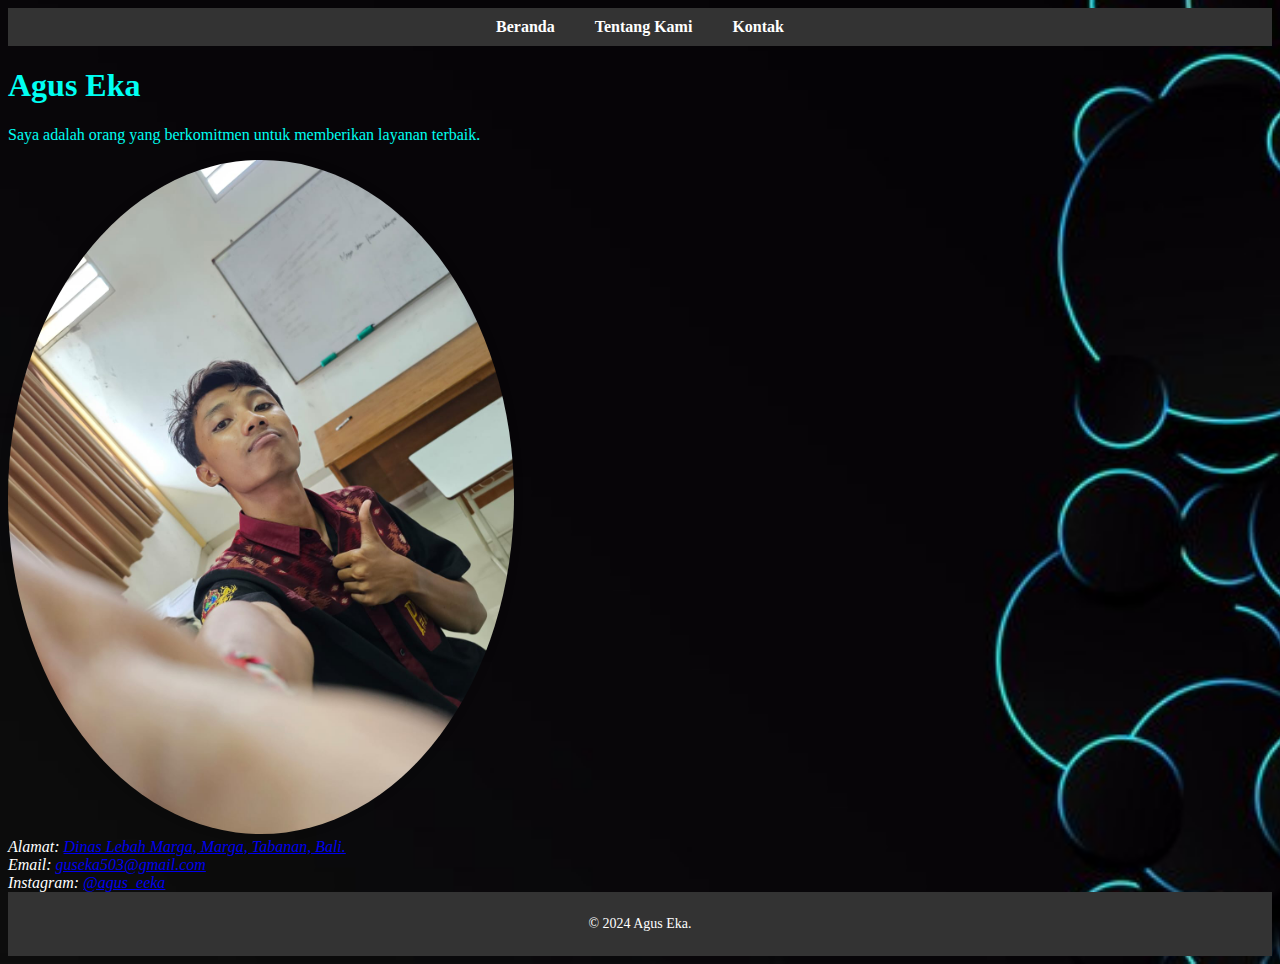
<file: about.html>
<!DOCTYPE html>
<html lang="en">
<head>
    <meta charset="UTF-8">
    <meta name="viewport" content="width=device-width, initial-scale=1.0">
    <title>Tentang Saya</title>
    <!--<link rel="stylesheet" href="style.css">-->
    <style>
        .navbar {
        background-color: #333;
        display: flex;
        justify-content: center;
        padding: 10px; 
    }

    .navbar a {
        text-decoration: none;
        color: #fff;
        font-weight: bold;
        margin: 0 20px;
        transition: color 0.3s; /* Add smooth color transition effect */
    }

    .navbar a:hover {
        color: #ff9900; /* Change color on hover */
    }
    img {
        max-width: 40%;
        height: auto;
        border-radius: 50%;
        box-shadow: 0 0 10px rgba(0, 0, 0, 0.2);
    }
    address {
            color: rgb(255, 255, 255);
    }
    body {
        background-image: url("Image/abaut.jpeg");
        background-size: cover; /* Atau ganti dengan nilai lain sesuai kebutuhan */
    }
    footer {
        background-color: #333;
        padding: 10px;
        text-align: center;
        font-size: 14px;
        color: #fff;
    }

    </style>
</head>
<body>
    <div class="container"> <!-- Kotak utama -->
        <div class="navbar"> <!-- Kotak untuk navigasi bar -->
            <a href="index.html">Beranda</a>
            <a href="about.html">Tentang Kami</a>
            <a href="Contact.html">Kontak</a>
        </div>
    </div>
    <h1 style="color: rgb(0, 255, 242);">Agus Eka</h1>
    <p style="color: rgb(0, 255, 242);">Saya adalah orang yang berkomitmen untuk memberikan layanan terbaik.</p>
    <img src="Image/AgusEka.jpeg" alt="Agus Eka">
    <address>
        Alamat: <a href="https://www.google.com/maps/place//@-8.4721813,115.1452464,13z?entry=ttu"> Dinas Lebah Marga, Marga, Tabanan, Bali.</a>
        <br>
        Email: <a href="mailto:guseka503@gmail.com">guseka503@gmail.com</a>
        <br>
        Instagram: <a href="https://www.instagram.com/agus_eeka/">@agus_eeka</a>
    </address>
    <footer>
        <p>&copy; 2024 Agus Eka.</p>
    </footer>
</body>
</html>
</file>
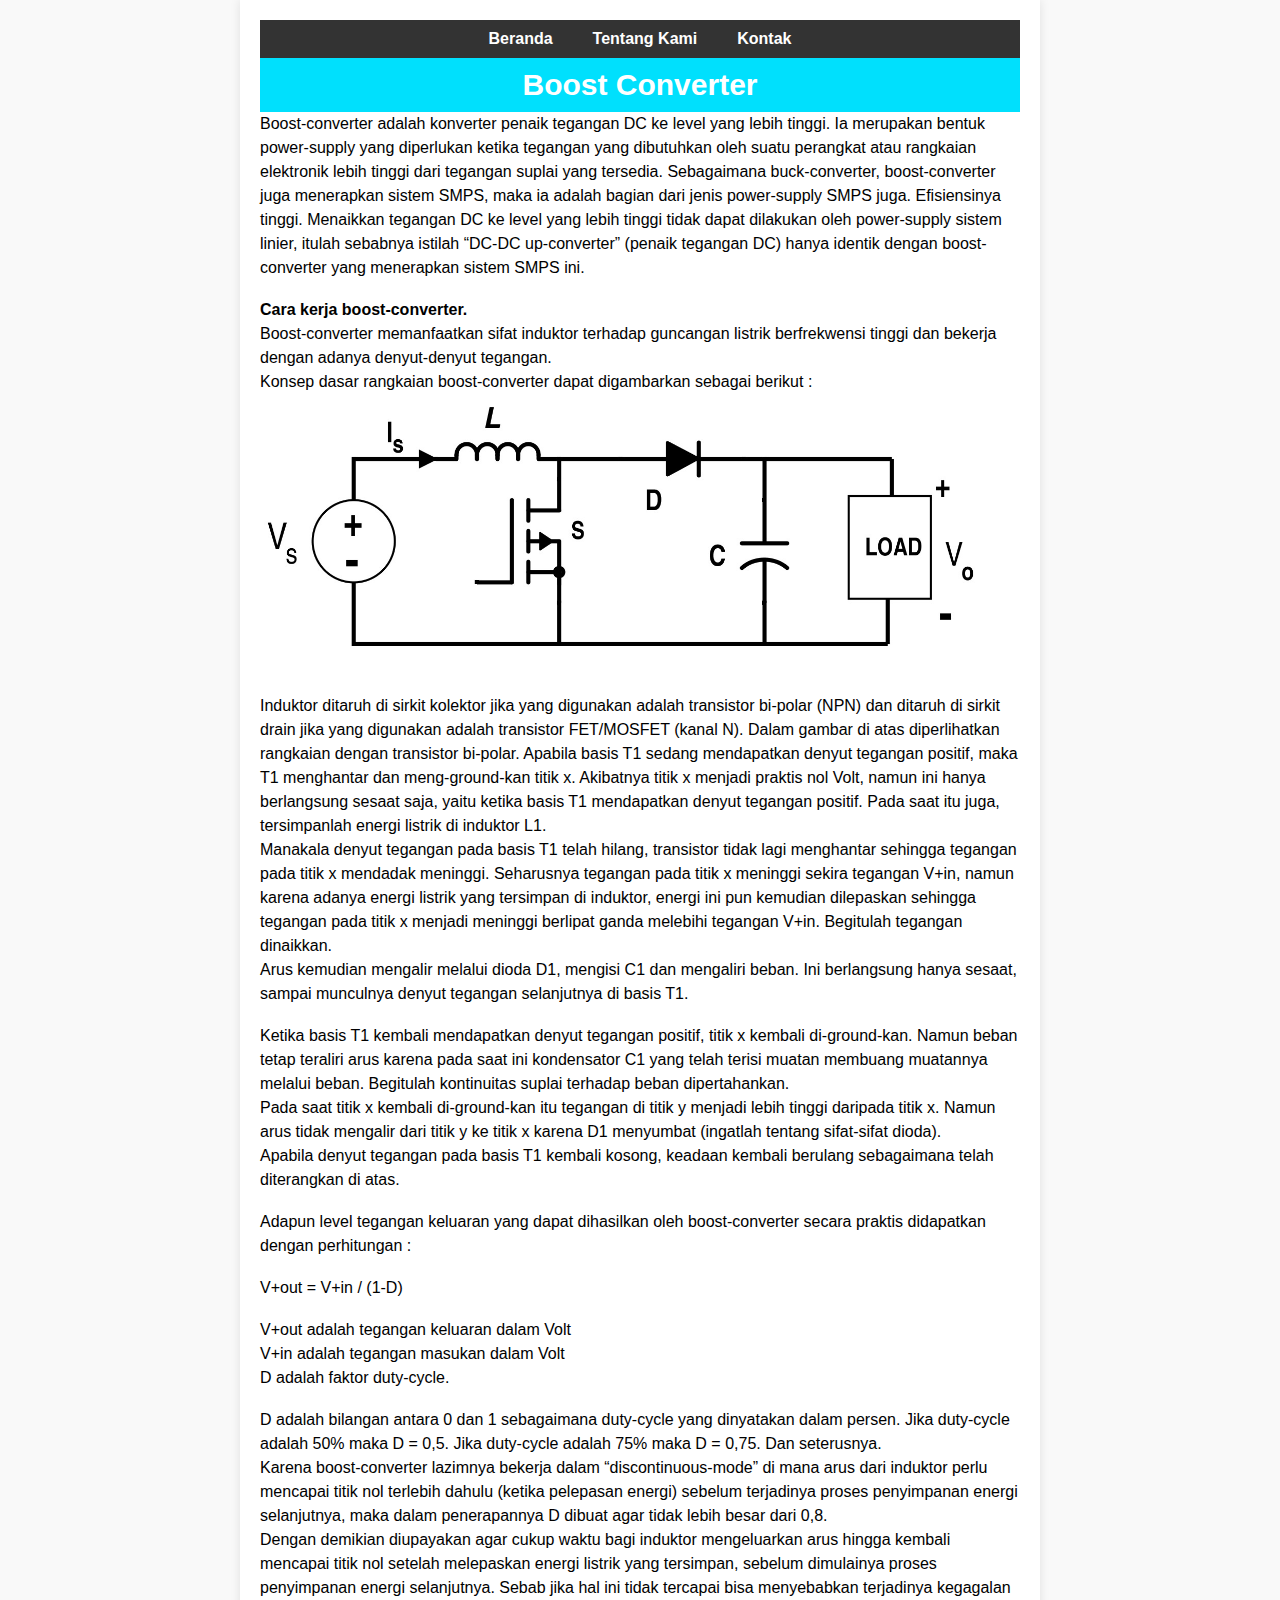
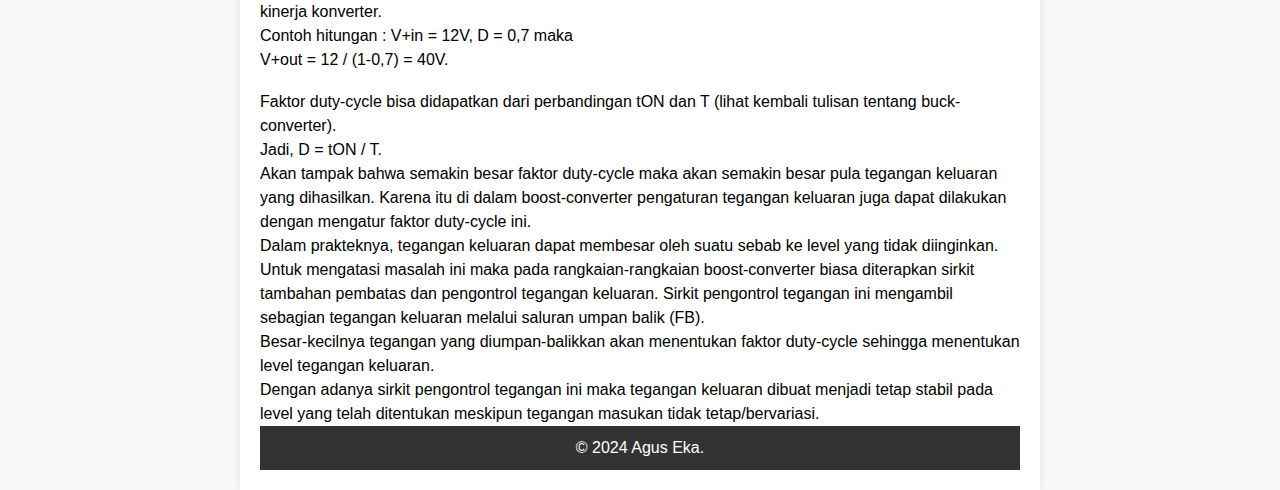
<file: boost.html>
<!DOCTYPE html>
<html lang="en">
<head>
    <meta charset="UTF-8">
    <meta name="viewport" content="width=device-width, initial-scale=1.0">
    <title>Boost converter</title>
    <link rel="stylesheet" href="style1.css">
</head>
<body>
    <div class="container"> <!-- Kotak utama -->
        <div class="navbar"> <!-- Kotak untuk navigasi bar -->
            <a href="index.html">Beranda</a>
            <a href="about.html">Tentang Kami</a>
            <a href="Contact.html">Kontak</a>
        </div>
        <h1>Boost Converter</h1>
        <p>Boost-converter adalah konverter penaik tegangan DC ke level yang lebih tinggi. Ia merupakan bentuk power-supply yang diperlukan ketika tegangan yang dibutuhkan oleh suatu perangkat atau rangkaian elektronik lebih tinggi dari tegangan suplai yang tersedia. Sebagaimana buck-converter, boost-converter juga menerapkan sistem SMPS, maka ia adalah bagian dari jenis power-supply SMPS juga. Efisiensinya tinggi. Menaikkan tegangan DC ke level yang lebih tinggi tidak dapat dilakukan oleh power-supply sistem linier, itulah sebabnya istilah “DC-DC up-converter” (penaik tegangan DC) hanya identik dengan boost-converter yang menerapkan sistem SMPS ini.</p>
        <br>
        <p><strong>Cara kerja boost-converter.</strong></p>
        <p>Boost-converter memanfaatkan sifat induktor terhadap guncangan listrik berfrekwensi tinggi dan bekerja dengan adanya denyut-denyut tegangan.</p>
        <p>Konsep dasar rangkaian boost-converter dapat digambarkan sebagai berikut :</p>
        <img src="Image/bo.jpeg" alt="Boost Converter">
        <p>Induktor ditaruh di sirkit kolektor jika yang digunakan adalah transistor bi-polar (NPN) dan ditaruh di sirkit drain jika yang digunakan adalah transistor FET/MOSFET (kanal N). Dalam gambar di atas diperlihatkan rangkaian dengan transistor bi-polar. Apabila basis T1 sedang mendapatkan denyut tegangan positif, maka T1 menghantar dan meng-ground-kan titik x. Akibatnya titik x menjadi praktis nol Volt, namun ini hanya berlangsung sesaat saja, yaitu ketika basis T1 mendapatkan denyut tegangan positif. Pada saat itu juga, tersimpanlah energi listrik di induktor L1.</p>
        <p>Manakala denyut tegangan pada basis T1 telah hilang, transistor tidak lagi menghantar sehingga tegangan pada titik x mendadak meninggi. Seharusnya tegangan pada titik x meninggi sekira tegangan V+in, namun karena adanya energi listrik yang tersimpan di induktor, energi ini pun kemudian dilepaskan sehingga tegangan pada titik x menjadi meninggi berlipat ganda melebihi tegangan V+in. Begitulah tegangan dinaikkan.</p>
        <p>Arus kemudian mengalir melalui dioda D1, mengisi C1 dan mengaliri beban. Ini berlangsung hanya sesaat, sampai munculnya denyut tegangan selanjutnya di basis T1.</p>
        <br>
        <p>Ketika basis T1 kembali mendapatkan denyut tegangan positif, titik x kembali di-ground-kan. Namun beban tetap teraliri arus karena pada saat ini kondensator C1 yang telah terisi muatan membuang muatannya melalui beban. Begitulah kontinuitas suplai terhadap beban dipertahankan.</p>
        <p>Pada saat titik x kembali di-ground-kan itu tegangan di titik y menjadi lebih tinggi daripada titik x. Namun arus tidak mengalir dari titik y ke titik x karena D1 menyumbat (ingatlah tentang sifat-sifat dioda).</p>
        <p>Apabila denyut tegangan pada basis T1 kembali kosong, keadaan kembali berulang sebagaimana telah diterangkan di atas.</p>
        <br>
        <p>Adapun level tegangan keluaran yang dapat dihasilkan oleh boost-converter secara praktis didapatkan dengan perhitungan :</p>
        <br>
        <p>V+out = V+in / (1-D)</p>
        <br>
        <p>V+out adalah tegangan keluaran dalam Volt</p>
        <p>V+in adalah tegangan masukan dalam Volt</p>
        <p>D adalah faktor duty-cycle.</p>
        <br>
        <p>D adalah bilangan antara 0 dan 1 sebagaimana duty-cycle yang dinyatakan dalam persen. Jika duty-cycle adalah 50% maka D = 0,5. Jika duty-cycle adalah 75% maka D = 0,75. Dan seterusnya.</p>
        <p>Karena boost-converter lazimnya bekerja dalam “discontinuous-mode” di mana arus dari induktor perlu mencapai titik nol terlebih dahulu (ketika pelepasan energi) sebelum terjadinya proses penyimpanan energi selanjutnya, maka dalam penerapannya D dibuat agar tidak lebih besar dari 0,8.</p>
        <p>Dengan demikian diupayakan agar cukup waktu bagi induktor mengeluarkan arus hingga kembali mencapai titik nol setelah melepaskan energi listrik yang tersimpan, sebelum dimulainya proses penyimpanan energi selanjutnya. Sebab jika hal ini tidak tercapai bisa menyebabkan terjadinya kegagalan kinerja konverter.</p>
        <p>Contoh hitungan : V+in = 12V, D = 0,7 maka</p>
        <p>V+out = 12 / (1-0,7) = 40V.</p>
        <br>
        <p>Faktor duty-cycle bisa didapatkan dari perbandingan tON dan T (lihat kembali tulisan tentang buck-converter).</p>
        <p>Jadi, D = tON / T.</p>
        <p>Akan tampak bahwa semakin besar faktor duty-cycle maka akan semakin besar pula tegangan keluaran yang dihasilkan. Karena itu di dalam boost-converter pengaturan tegangan keluaran juga dapat dilakukan dengan mengatur faktor duty-cycle ini.</p>
        <p> Dalam prakteknya, tegangan keluaran dapat membesar oleh suatu sebab ke level yang tidak diinginkan. Untuk mengatasi masalah ini maka pada rangkaian-rangkaian boost-converter biasa diterapkan sirkit tambahan pembatas dan pengontrol tegangan keluaran. Sirkit pengontrol tegangan ini mengambil sebagian tegangan keluaran melalui saluran umpan balik (FB).</p>
        <p>Besar-kecilnya tegangan yang diumpan-balikkan akan menentukan faktor duty-cycle sehingga menentukan level tegangan keluaran.</p>
        <p>Dengan adanya sirkit pengontrol tegangan ini maka tegangan keluaran dibuat menjadi tetap stabil pada level yang telah ditentukan meskipun tegangan masukan tidak tetap/bervariasi.</p>
        <footer>
            <p>&copy; 2024 Agus Eka.</p>
        </footer>
    </div>
    <button onclick="topFunction()" id="myBtn" title="Go to top">Top</button>

    <script src="JavaScript.js"></script>
</body>
</html>
</file>
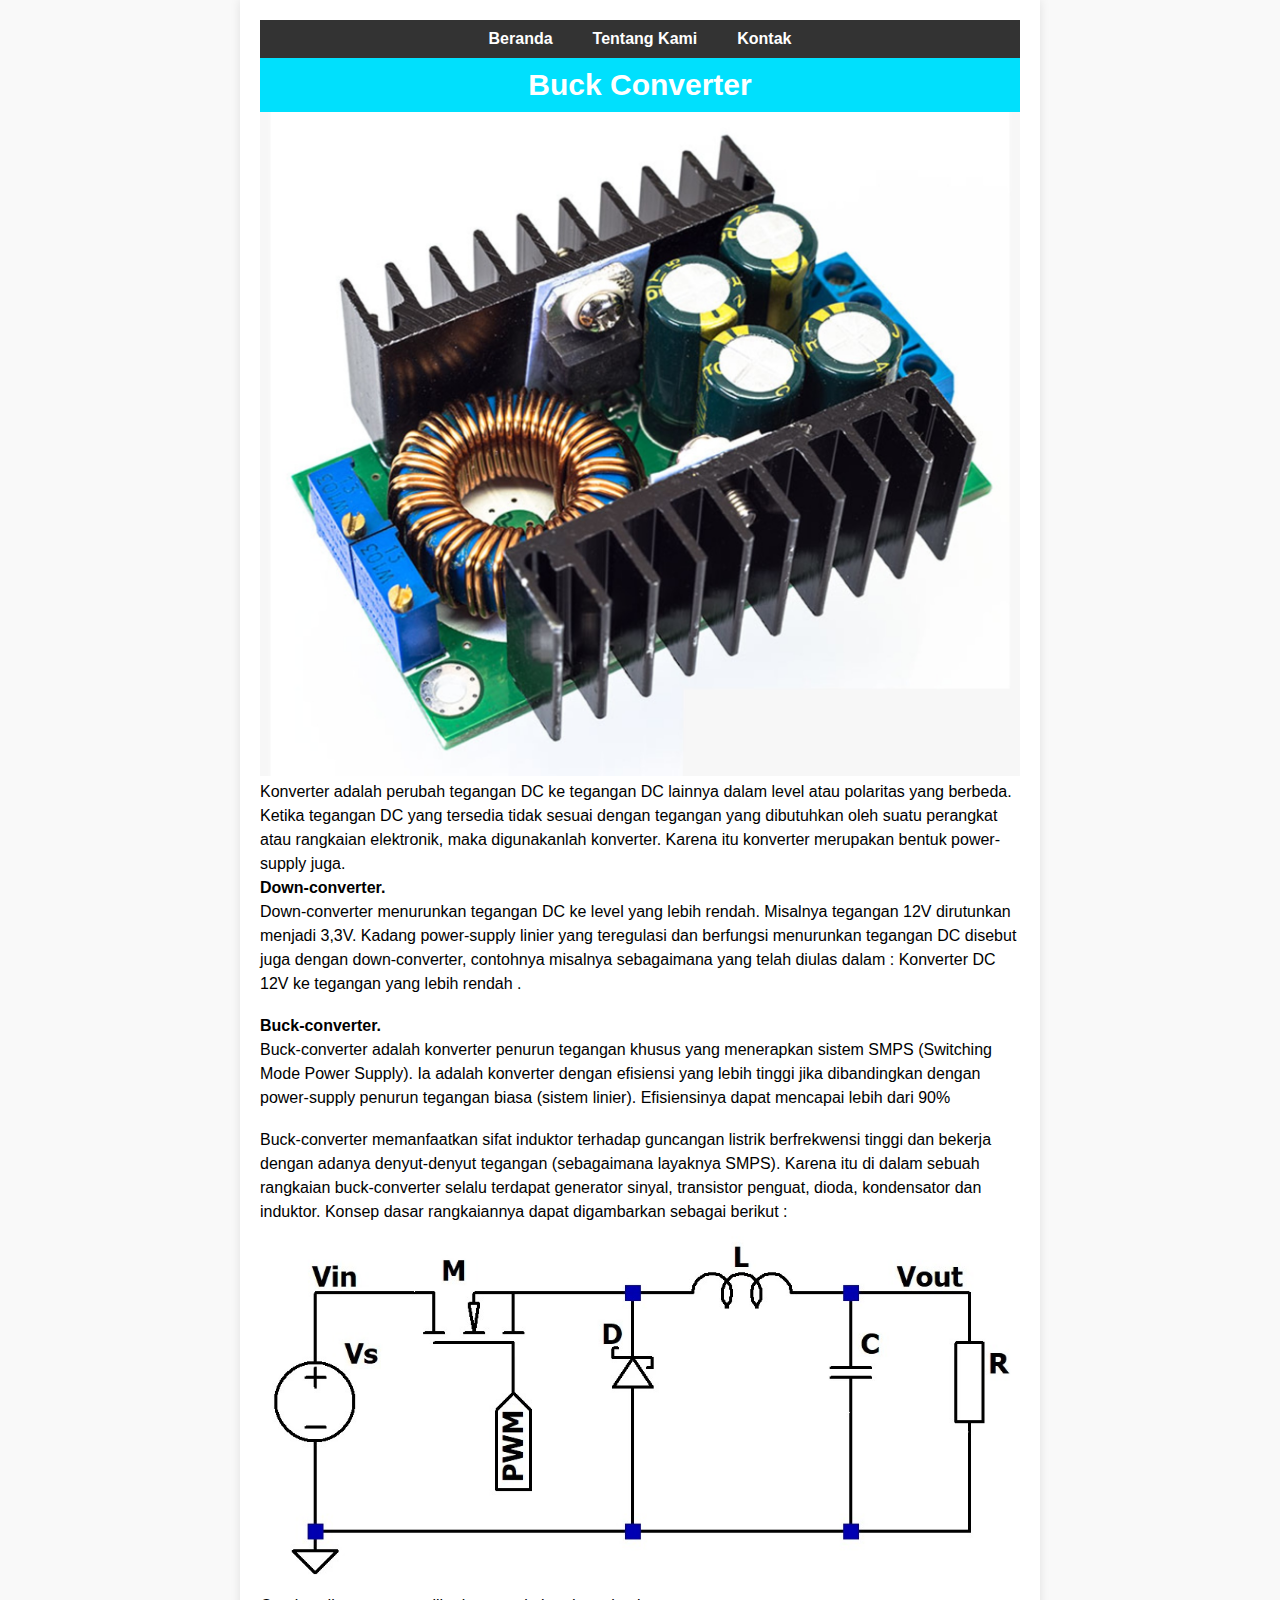
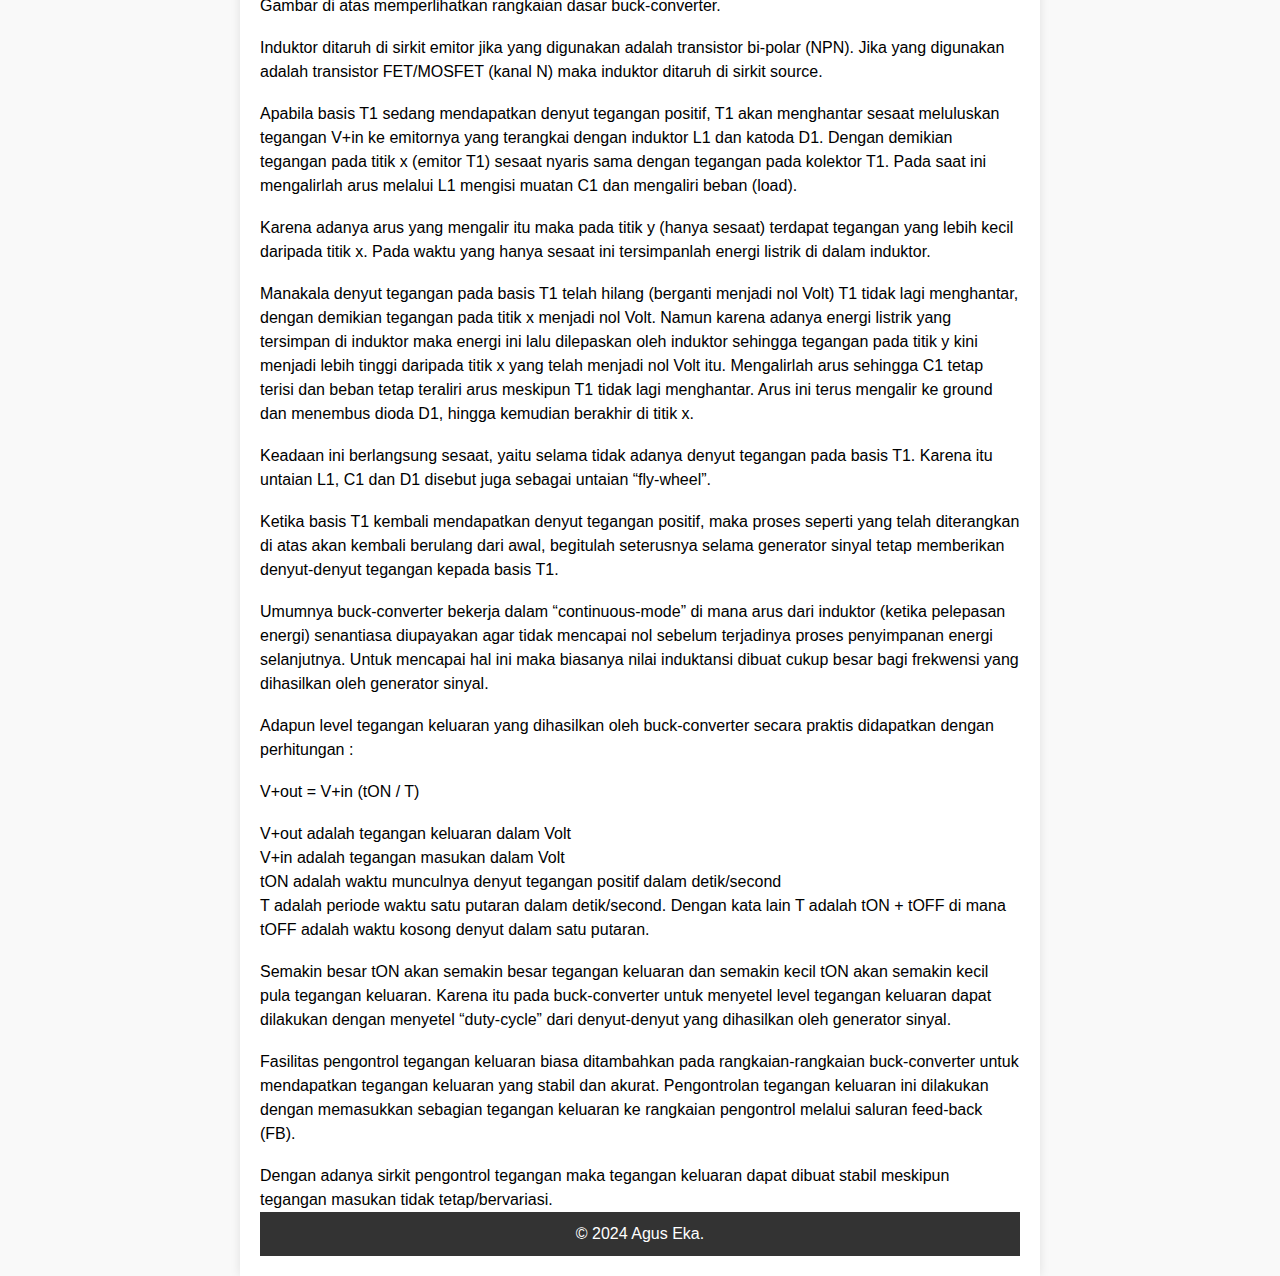
<file: buck.html>
<!DOCTYPE html>
<html lang="en">
<head>
    <meta charset="UTF-8">
    <meta name="viewport" content="width=device-width, initial-scale=1.0">
    <title>Buck converter</title>
    <link rel="stylesheet" href="style1.css">
</head>
<body>
    <div class="container"> 
        <div class="navbar"> 
            <a href="index.html">Beranda</a>
            <a href="about.html">Tentang Kami</a>
            <a href="Contact.html">Kontak</a>
        </div>
        <h1>Buck Converter</h1>
        <img src="Image/stepdwond.jpeg"alt="Buck converter">
        <p >Konverter adalah perubah tegangan DC ke tegangan DC lainnya dalam level atau polaritas yang berbeda. Ketika tegangan DC yang tersedia tidak sesuai dengan tegangan yang dibutuhkan oleh suatu perangkat atau rangkaian elektronik, maka digunakanlah konverter. Karena itu konverter merupakan bentuk power-supply juga.</p>
        <p><strong>Down-converter.</strong></p>
        <p>Down-converter menurunkan tegangan DC ke level yang lebih rendah. Misalnya tegangan 12V dirutunkan menjadi 3,3V. Kadang power-supply linier yang teregulasi dan berfungsi menurunkan tegangan DC disebut juga dengan down-converter, contohnya misalnya sebagaimana yang telah diulas dalam : Konverter DC 12V ke tegangan yang lebih rendah .</p>
        <br>
        <p><strong>Buck-converter.</strong></p>
        <p>Buck-converter adalah konverter penurun tegangan khusus yang menerapkan sistem SMPS (Switching Mode Power Supply). Ia adalah konverter dengan efisiensi yang lebih tinggi jika dibandingkan dengan power-supply penurun tegangan biasa (sistem linier). Efisiensinya dapat mencapai lebih dari 90%</p>
        <br>
        <p>Buck-converter memanfaatkan sifat induktor terhadap guncangan listrik berfrekwensi tinggi dan bekerja dengan adanya denyut-denyut tegangan (sebagaimana layaknya SMPS). Karena itu di dalam sebuah rangkaian buck-converter selalu terdapat generator sinyal, transistor penguat, dioda, kondensator dan induktor. Konsep dasar rangkaiannya dapat digambarkan sebagai berikut :</p>
        <img src="Image/bu.jpeg" alt="buck converter">
        <br>
        <p>Gambar di atas memperlihatkan rangkaian dasar buck-converter.</p>
        <br>
        <p>Induktor ditaruh di sirkit emitor jika yang digunakan adalah transistor bi-polar (NPN). Jika yang digunakan adalah transistor FET/MOSFET (kanal N) maka induktor ditaruh di sirkit source.</p>
        <br>
        <p>Apabila basis T1 sedang mendapatkan denyut tegangan positif, T1 akan menghantar sesaat meluluskan tegangan V+in ke emitornya yang terangkai dengan induktor L1 dan katoda D1. Dengan demikian tegangan pada titik x (emitor T1) sesaat nyaris sama dengan tegangan pada kolektor T1. Pada saat ini mengalirlah arus melalui L1 mengisi muatan C1 dan mengaliri beban (load).</p>
        <br>
        <p>Karena adanya arus yang mengalir itu maka pada titik y (hanya sesaat) terdapat tegangan yang lebih kecil daripada titik x. Pada waktu yang hanya sesaat ini tersimpanlah energi listrik di dalam induktor.</p>
        <br>
        <p>Manakala denyut tegangan pada basis T1 telah hilang (berganti menjadi nol Volt) T1 tidak lagi menghantar, dengan demikian tegangan pada titik x menjadi nol Volt. Namun karena adanya energi listrik yang tersimpan di induktor maka energi ini lalu dilepaskan oleh induktor sehingga tegangan pada titik y kini menjadi lebih tinggi daripada titik x yang telah menjadi nol Volt itu. Mengalirlah arus sehingga C1 tetap terisi dan beban tetap teraliri arus meskipun T1 tidak lagi menghantar. Arus ini terus mengalir ke ground dan menembus dioda D1, hingga kemudian berakhir di titik x.</p>
        <br>
        <p>Keadaan ini berlangsung sesaat, yaitu selama tidak adanya denyut tegangan pada basis T1. Karena itu untaian L1, C1 dan D1 disebut juga sebagai untaian “fly-wheel”.</p>
        <br>
        <p>Ketika basis T1 kembali mendapatkan denyut tegangan positif, maka proses seperti yang telah diterangkan di atas akan kembali berulang dari awal, begitulah seterusnya selama generator sinyal tetap memberikan denyut-denyut tegangan kepada basis T1.</p>
        <br>
        <p>Umumnya buck-converter bekerja dalam “continuous-mode” di mana arus dari induktor (ketika pelepasan energi) senantiasa diupayakan agar tidak mencapai nol sebelum terjadinya proses penyimpanan energi selanjutnya. Untuk mencapai hal ini maka biasanya nilai induktansi dibuat cukup besar bagi frekwensi yang dihasilkan oleh generator sinyal.</p>
        <br>
        <p>Adapun level tegangan keluaran yang dihasilkan oleh buck-converter secara praktis didapatkan dengan perhitungan :</p>
        <br>
        <p>V+out = V+in (tON / T)</p>
        <br>
        <p>V+out adalah tegangan keluaran dalam Volt</p>
        <p>V+in adalah tegangan masukan dalam Volt</p>
        <p>tON adalah waktu munculnya denyut tegangan positif dalam detik/second</p>
        <p>T adalah periode waktu satu putaran dalam detik/second. Dengan kata lain T adalah tON + tOFF di mana tOFF adalah waktu kosong denyut dalam satu putaran.</p>
        <br>
        <p>Semakin besar tON akan semakin besar tegangan keluaran dan semakin kecil tON akan semakin kecil pula tegangan keluaran. Karena itu pada buck-converter untuk menyetel level tegangan keluaran dapat dilakukan dengan menyetel “duty-cycle” dari denyut-denyut yang dihasilkan oleh generator sinyal.</p>
        <br>
        <p>Fasilitas pengontrol tegangan keluaran biasa ditambahkan pada rangkaian-rangkaian buck-converter untuk mendapatkan tegangan keluaran yang stabil dan akurat. Pengontrolan tegangan keluaran ini dilakukan dengan memasukkan sebagian tegangan keluaran ke rangkaian pengontrol melalui saluran feed-back (FB).</p>
        <br>
        <p>Dengan adanya sirkit pengontrol tegangan maka tegangan keluaran dapat dibuat stabil meskipun tegangan masukan tidak tetap/bervariasi.</p>
        <footer>
            <p>&copy; 2024 Agus Eka.</p>
        </footer>
    </div>
    <button onclick="topFunction()" id="myBtn" title="Go to top">Top</button>

    <script src="JavaScript.js"></script>
</body>
</html>
</file>
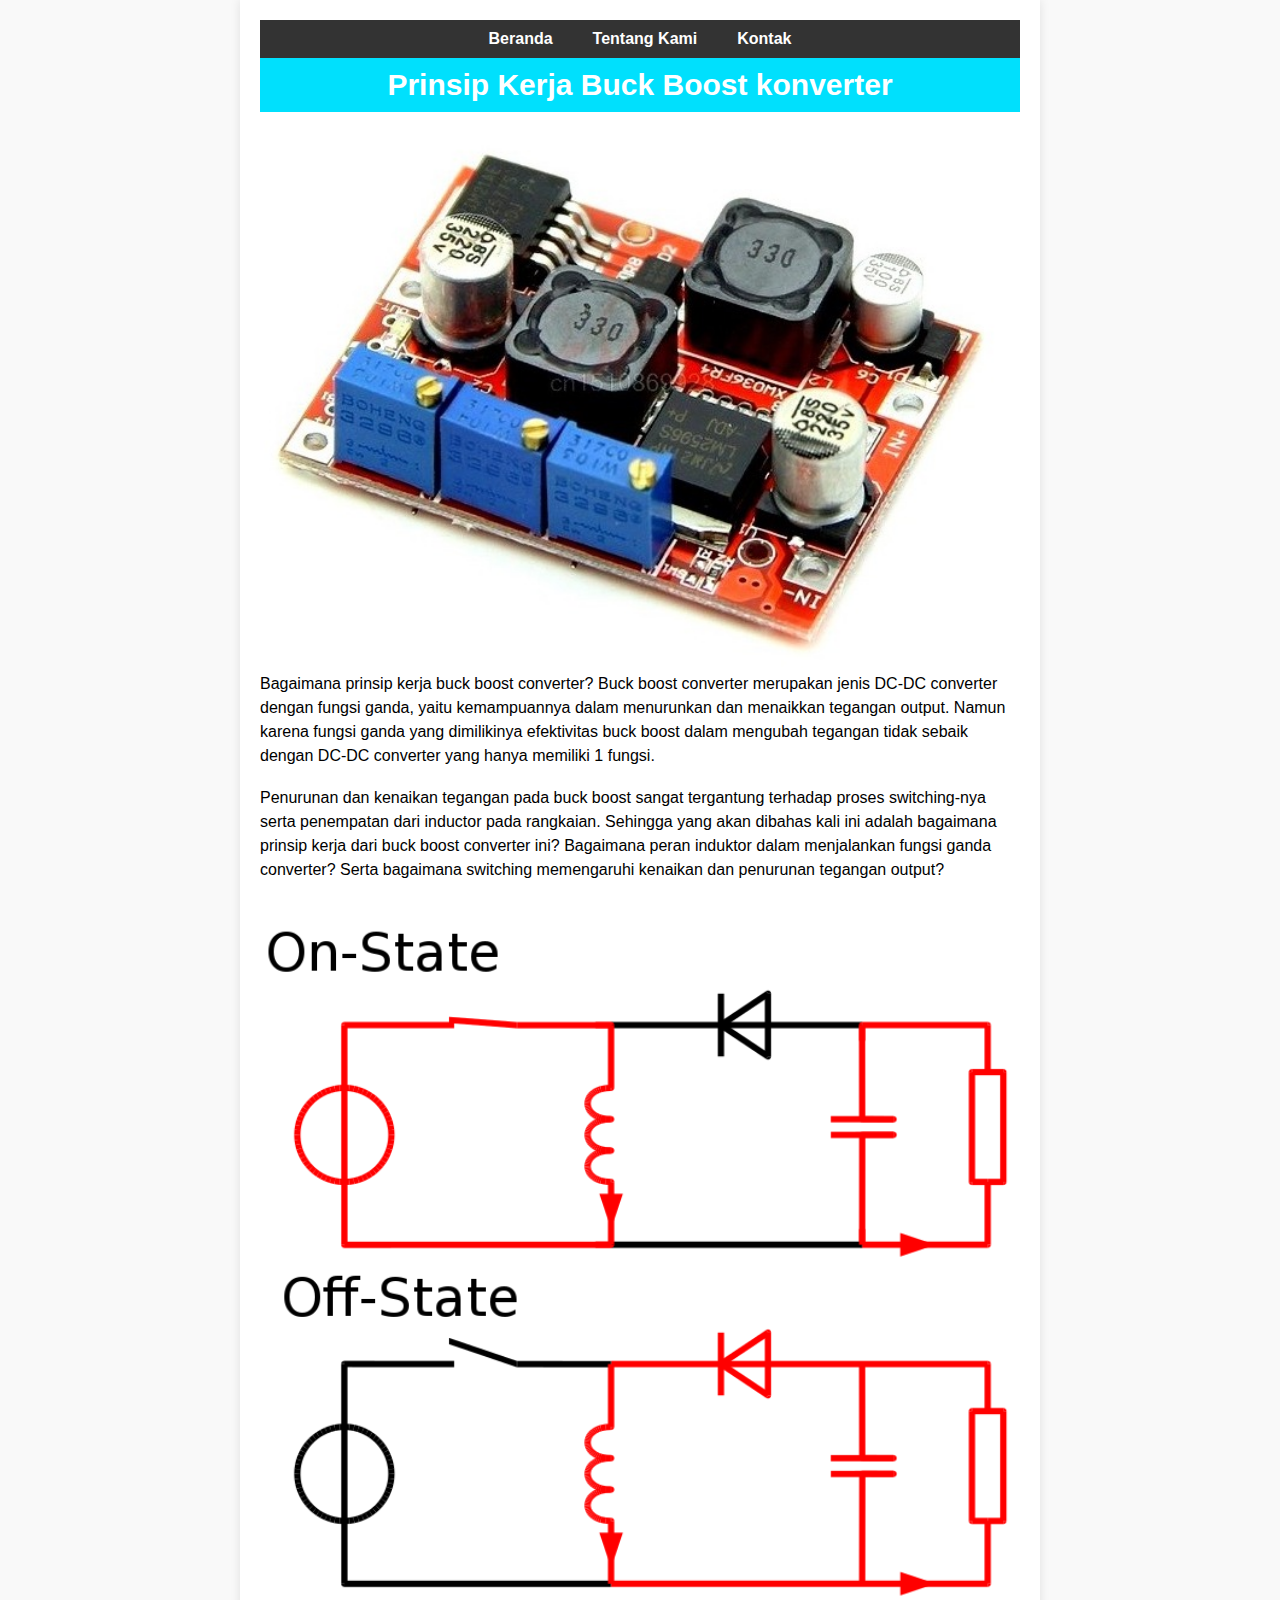
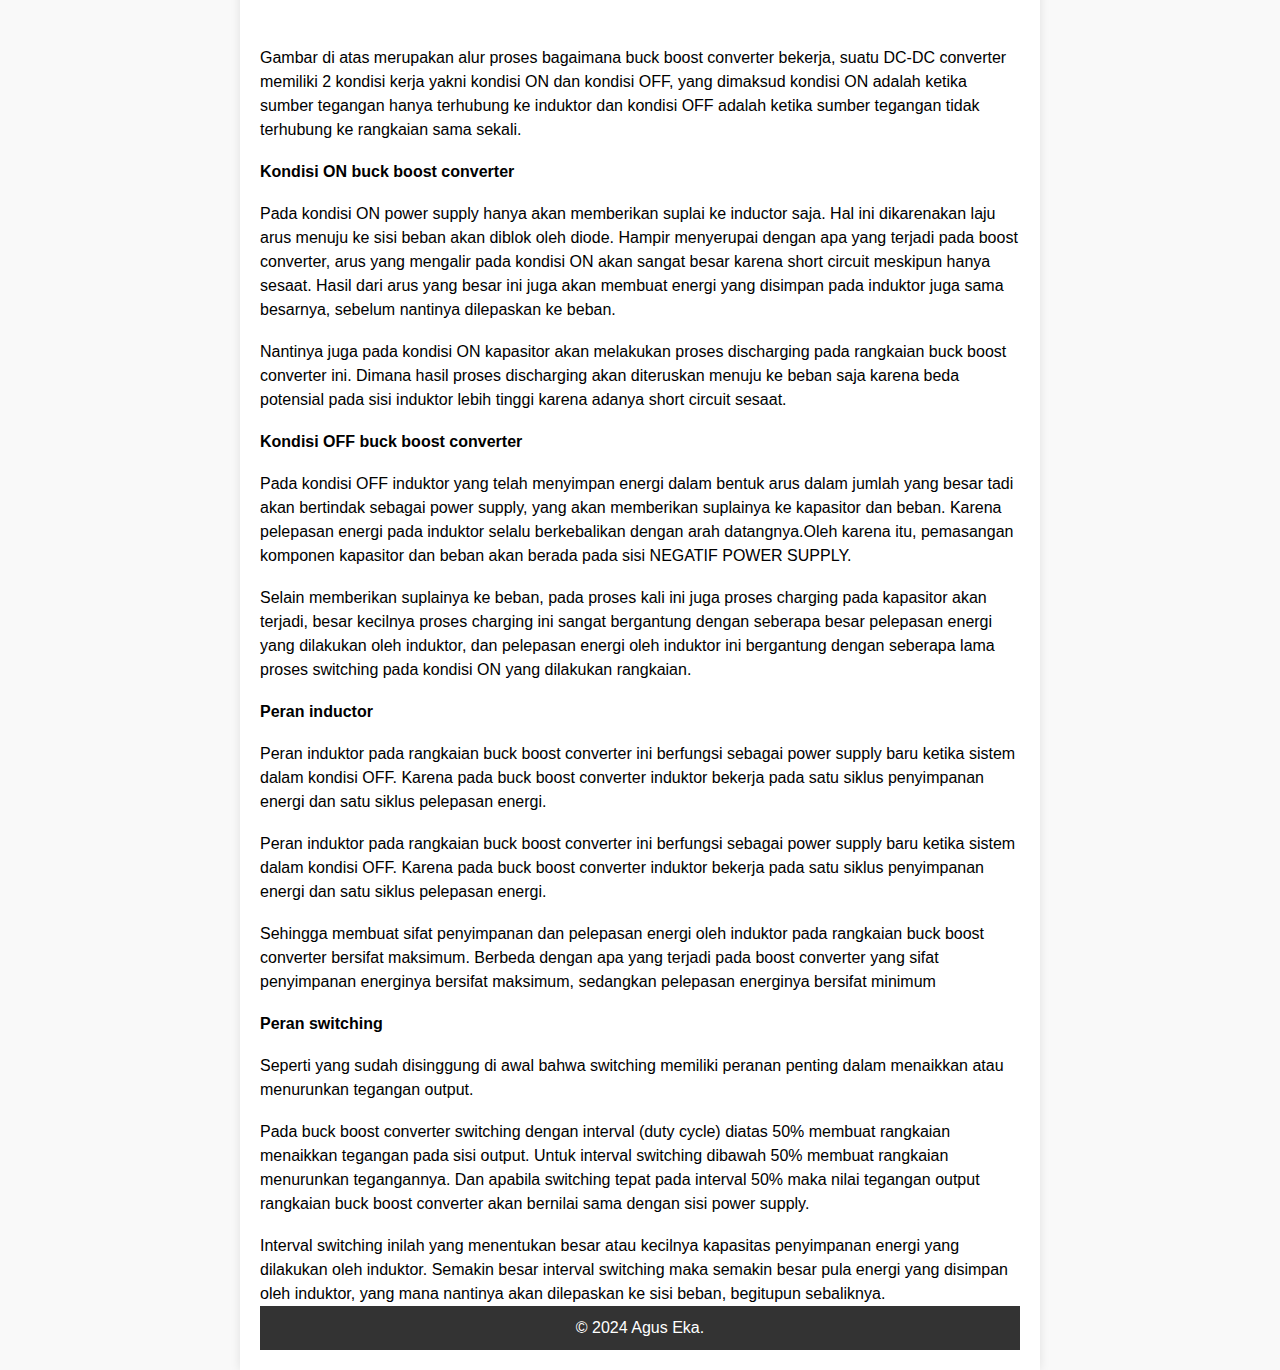
<file: BuckBoost.html>
<!DOCTYPE html>
<html lang="en">
<head>
    <meta charset="UTF-8">
    <meta name="viewport" content="width=device-width, initial-scale=1.0">
    <title>Buck Boost converter</title>
    <link rel="stylesheet" href="style1.css">
</head>
<body>
    <div class="container"> <!-- Kotak utama -->
        <div class="navbar"> <!-- Kotak untuk navigasi bar -->
            <a href="index.html">Beranda</a>
            <a href="about.html">Tentang Kami</a>
            <a href="Contact.html">Kontak</a>
        </div>
        <h1>Prinsip Kerja Buck Boost konverter</h1>
        <img src="Image/BB.jpeg" alt="Buck Boost Converter">
        <p>Bagaimana prinsip kerja buck boost converter? Buck boost converter merupakan jenis DC-DC converter dengan fungsi ganda, yaitu kemampuannya dalam menurunkan dan menaikkan tegangan output. Namun karena fungsi ganda yang dimilikinya efektivitas buck boost dalam mengubah tegangan tidak sebaik dengan DC-DC converter yang hanya memiliki 1 fungsi.</p>
        <br>
        <p>Penurunan dan kenaikan tegangan pada buck boost sangat tergantung terhadap proses switching-nya serta penempatan dari inductor pada rangkaian. Sehingga yang akan dibahas kali ini adalah bagaimana prinsip kerja dari buck boost converter ini? Bagaimana peran induktor dalam menjalankan fungsi ganda converter? Serta bagaimana switching memengaruhi kenaikan dan penurunan tegangan output?</p>
        <img src="Image/BBC.png" alt="On OFF state buck boost converter">
        <p>Gambar di atas merupakan alur proses bagaimana buck boost converter bekerja, suatu DC-DC converter memiliki 2 kondisi kerja yakni kondisi ON dan kondisi OFF, yang dimaksud kondisi ON adalah ketika sumber tegangan hanya terhubung ke induktor dan kondisi OFF adalah ketika sumber tegangan tidak terhubung ke rangkaian sama sekali.</p>
        <br>
        <p><strong>Kondisi ON buck boost converter</strong></p>
        <br>
        <p>Pada kondisi ON power supply hanya akan memberikan suplai ke inductor saja. Hal ini dikarenakan laju arus menuju ke sisi beban akan diblok oleh diode. Hampir menyerupai dengan apa yang terjadi pada boost converter, arus yang mengalir pada kondisi ON akan sangat besar karena short circuit meskipun hanya sesaat. Hasil dari arus yang besar ini juga akan membuat energi yang disimpan pada induktor juga sama besarnya, sebelum nantinya dilepaskan ke beban.</p>
        <br>
        <p>Nantinya juga pada kondisi ON kapasitor akan melakukan proses discharging pada rangkaian buck boost converter ini. Dimana hasil proses discharging akan diteruskan menuju ke beban saja karena beda potensial pada sisi induktor lebih tinggi karena adanya short circuit sesaat.</p>
        <br>
        <p><strong>Kondisi OFF buck boost converter</strong></p>
        <br>
        <p>Pada kondisi OFF induktor yang telah menyimpan energi dalam bentuk arus dalam jumlah yang besar tadi akan bertindak sebagai power supply, yang akan memberikan suplainya ke kapasitor dan beban. Karena pelepasan energi pada induktor selalu berkebalikan dengan arah datangnya.Oleh karena itu, pemasangan komponen kapasitor dan beban akan berada pada sisi NEGATIF POWER SUPPLY.</p>
        <br>
        <p>Selain memberikan suplainya ke beban, pada proses kali ini juga proses charging pada kapasitor akan terjadi, besar kecilnya proses charging ini sangat bergantung dengan seberapa besar pelepasan energi yang dilakukan oleh induktor, dan pelepasan energi oleh induktor ini bergantung dengan seberapa lama proses switching pada kondisi ON yang dilakukan rangkaian.</p>
        <br>
        <p><strong>Peran inductor</strong></p>
        <br>
        <p>Peran induktor pada rangkaian buck boost converter ini berfungsi sebagai power supply baru ketika sistem dalam kondisi OFF. Karena pada buck boost converter induktor bekerja pada satu siklus penyimpanan energi dan satu siklus pelepasan energi.</p>
        <br>
        <p>Peran induktor pada rangkaian buck boost converter ini berfungsi sebagai power supply baru ketika sistem dalam kondisi OFF. Karena pada buck boost converter induktor bekerja pada satu siklus penyimpanan energi dan satu siklus pelepasan energi.</p>
        <br>
        <p>Sehingga membuat sifat penyimpanan dan pelepasan energi oleh induktor pada rangkaian buck boost converter bersifat maksimum. Berbeda dengan apa yang terjadi pada boost converter yang sifat penyimpanan energinya bersifat maksimum, sedangkan pelepasan energinya bersifat minimum</p>
        <br>
        <p><Strong>Peran switching</Strong></p>
        <br>
        <p>Seperti yang sudah disinggung di awal bahwa switching memiliki peranan penting dalam menaikkan atau menurunkan tegangan output.</p>
        <br>
        <p>Pada buck boost converter switching dengan interval (duty cycle) diatas 50% membuat rangkaian menaikkan tegangan pada sisi output. Untuk interval switching dibawah 50% membuat rangkaian menurunkan tegangannya. Dan apabila switching tepat pada interval 50% maka nilai tegangan output rangkaian buck boost converter akan bernilai sama dengan sisi power supply.</p>
        <br>
        <p>Interval switching inilah yang menentukan besar atau kecilnya kapasitas penyimpanan energi yang dilakukan oleh induktor. Semakin besar interval switching maka semakin besar pula energi yang disimpan oleh induktor, yang mana nantinya akan dilepaskan ke sisi beban, begitupun sebaliknya.</p>
        <footer>
            <p>&copy; 2024 Agus Eka.</p>
        </footer>
    </div>
    <button onclick="topFunction()" id="myBtn" title="Go to top">Top</button>

    <script src="JavaScript.js"></script>
</body>
</html>
</file>
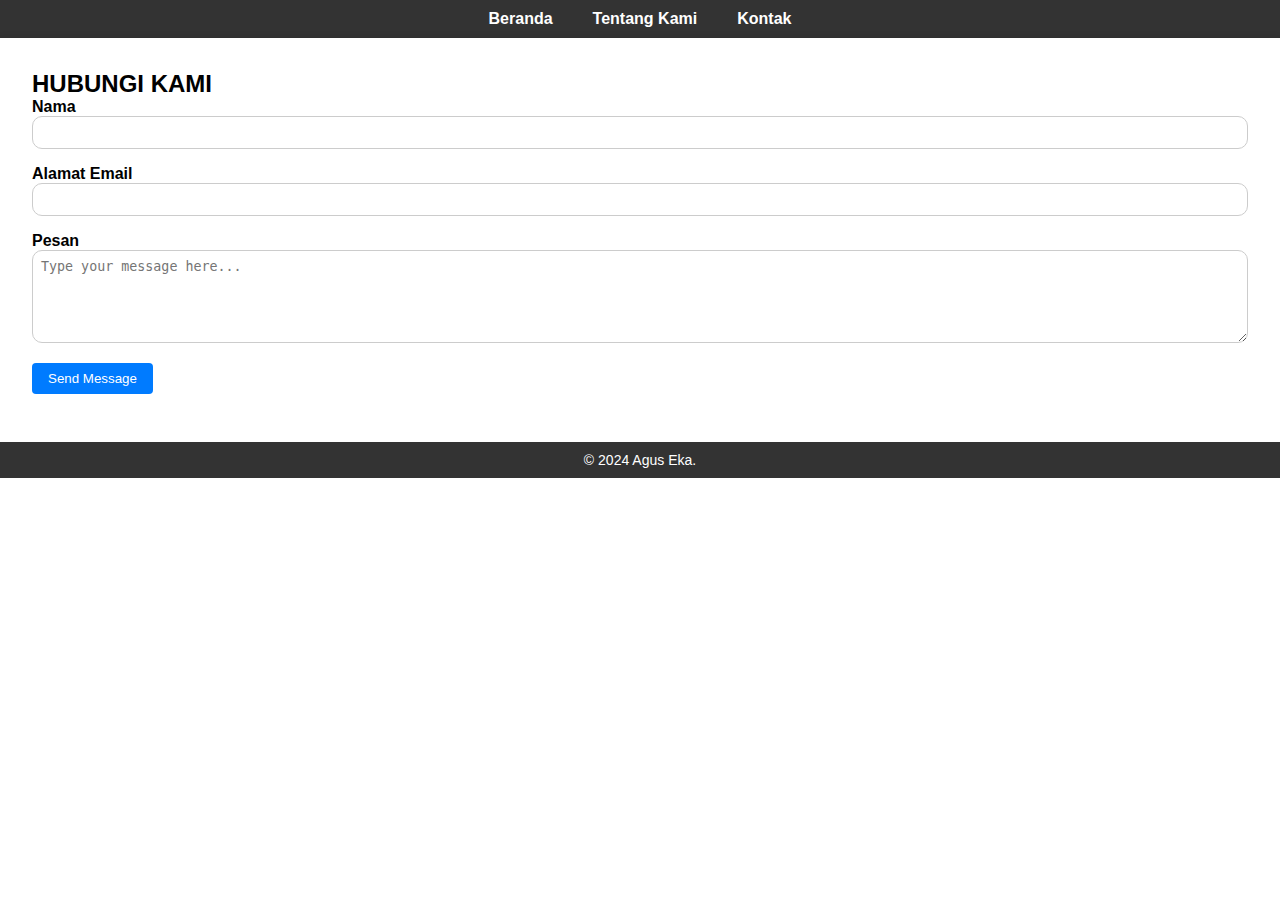
<file: Contact.html>
<!DOCTYPE html>
<html lang="en">
<head>
    <meta charset="UTF-8">
    <meta name="viewport" content="width=device-width, initial-scale=1.0">
    <title>Contact</title>
    <link rel="stylesheet" href="style.css">
</head>
<body>
    <div class="container"> <!-- Kotak utama -->
        <div class="navbar"> <!-- Kotak untuk navigasi bar -->
            <a href="index.html">Beranda</a>
            <a href="about.html">Tentang Kami</a>
            <a href="Contact.html">Kontak</a>
        </div>
        <div class="wrapper">
            <h2>HUBUNGI KAMI</h2>
            <form action="" method="post">
                <div class="form-group">
                    <label for="fullName">Nama</label>
                    <input type="text" id="fullName" name="fullName" required>
                </div>
                <div class="form-group">
                    <label for="email">Alamat Email</label>
                    <input type="email" id="email" name="email" required>
                </div>
                <div class="form-group">
                    <label for="message">Pesan</label>
                    <textarea id="message" name="message" rows="5" placeholder="Type your message here..." required></textarea>
                </div>
                <div class="form-group">
                    <button type="submit" class="submit">Send Message</button>
                </div>
            </form>
        </div>
    <footer>
        <p>&copy; 2024 Agus Eka.</p>
    </footer>
</body>
</html>
</file>
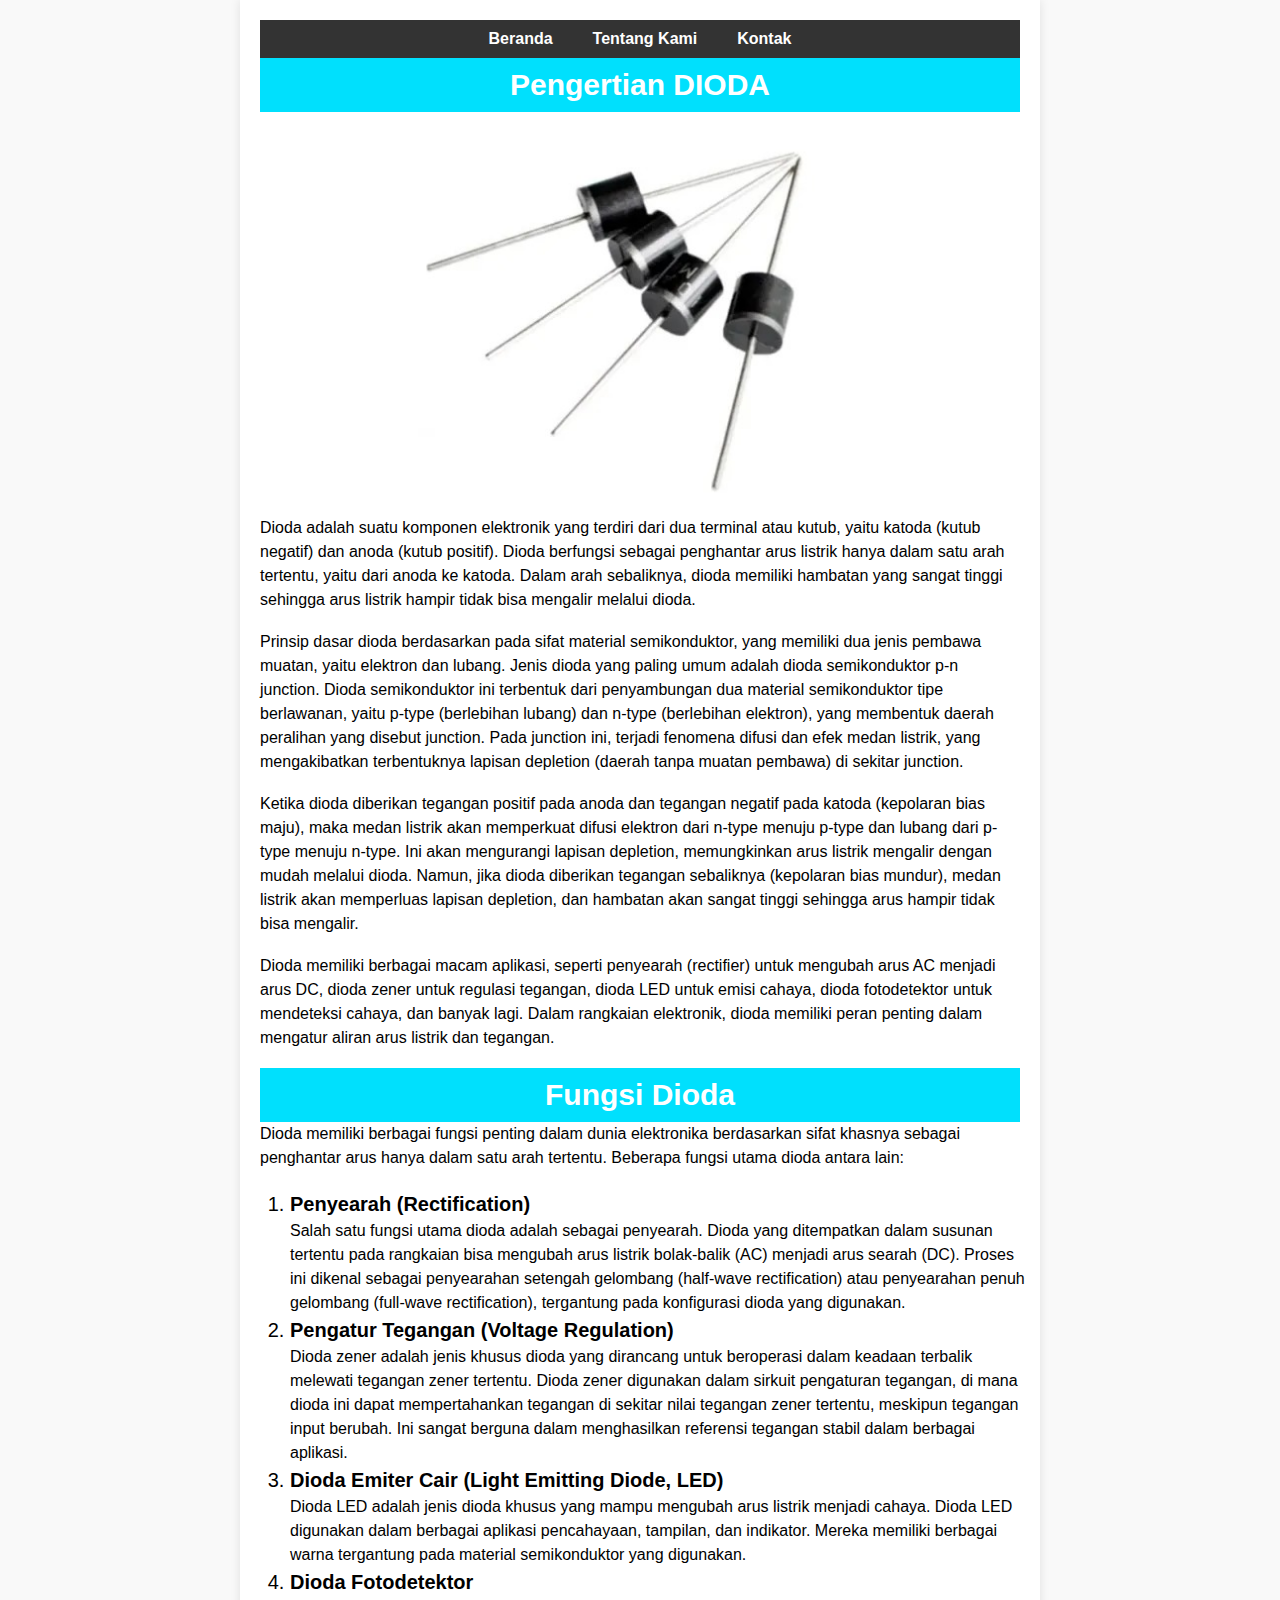
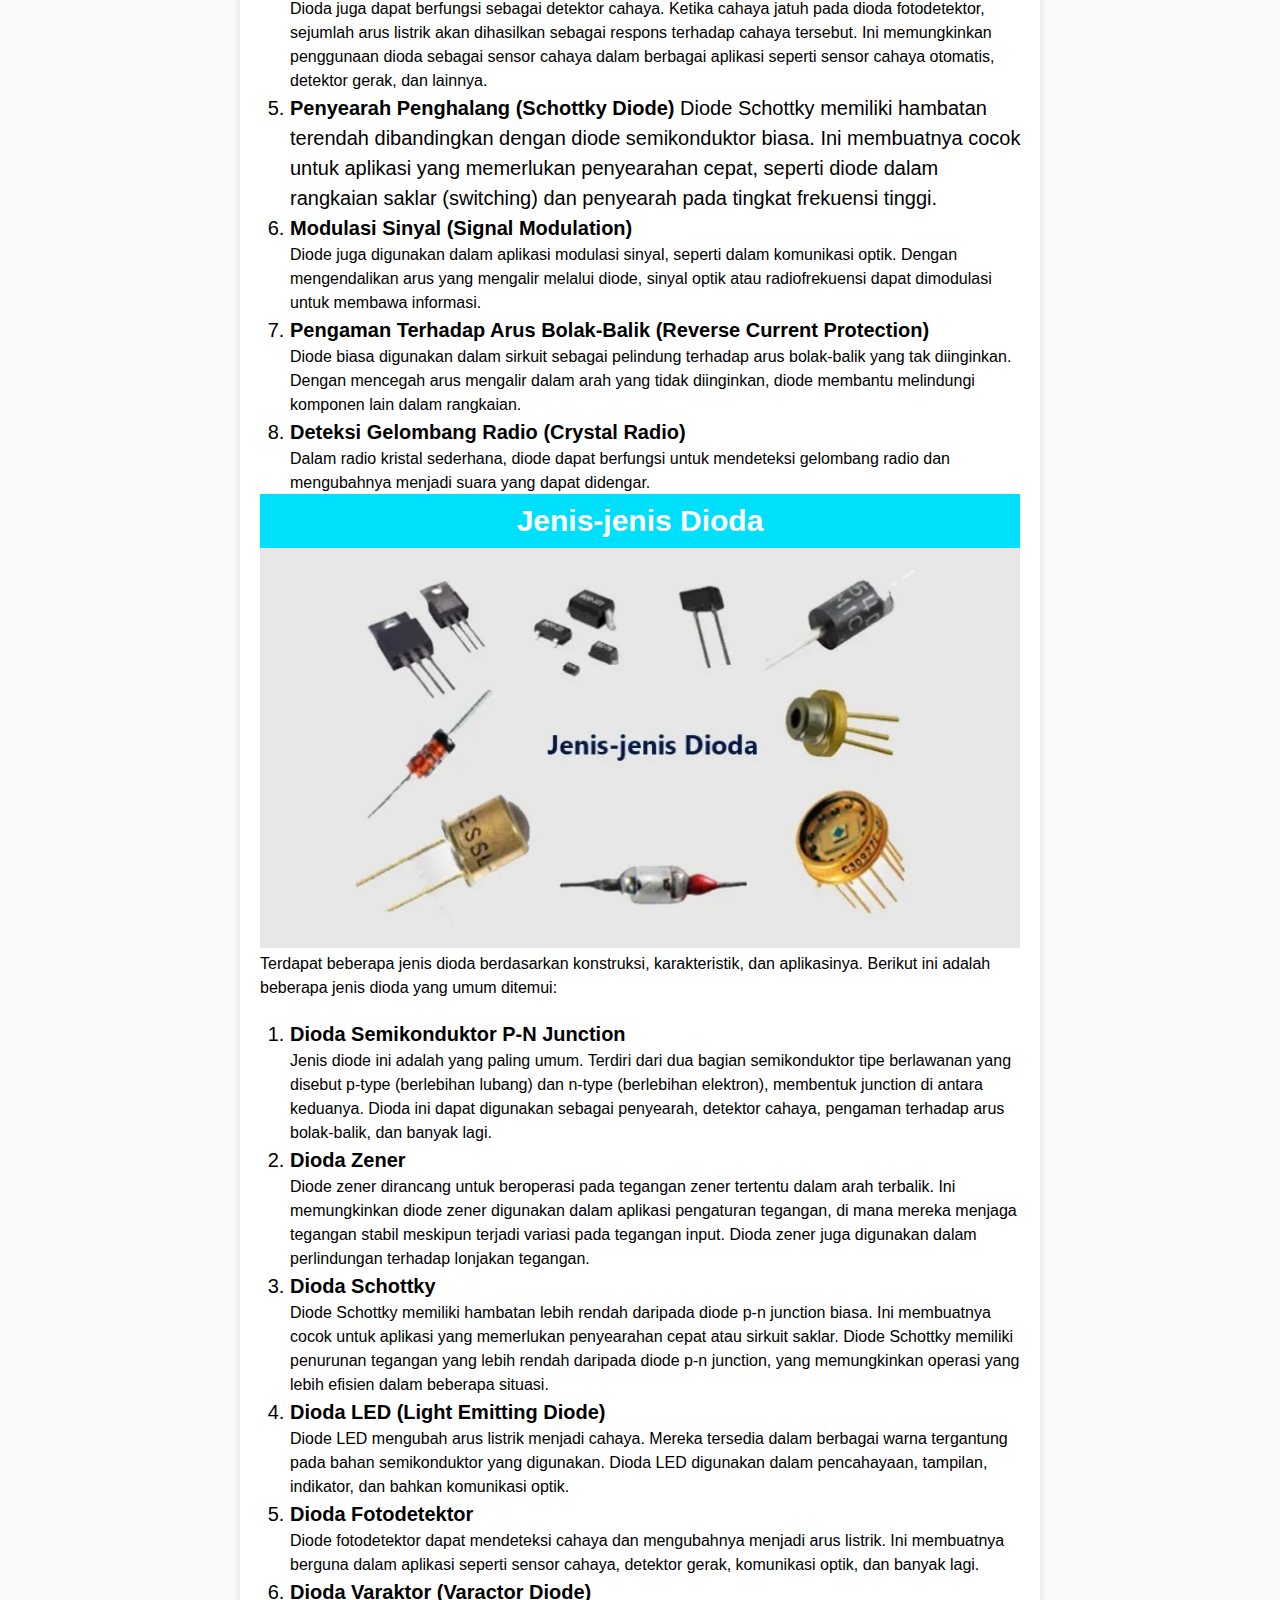
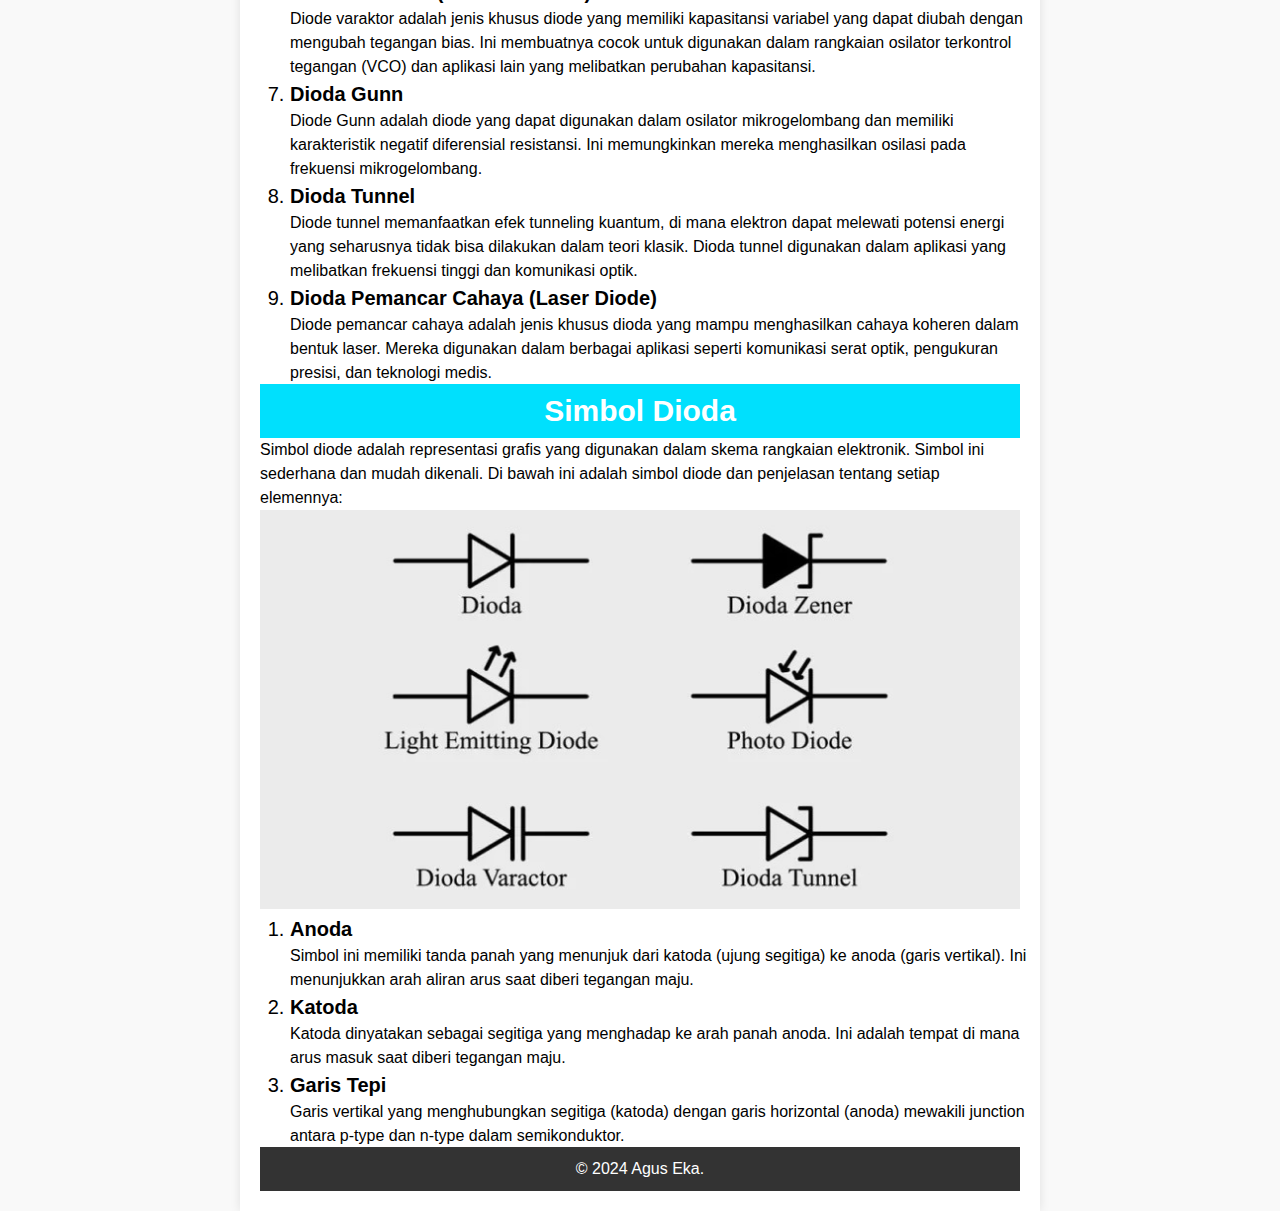
<file: penyearah.html>
<!DOCTYPE html>
<html lang="en">
<head>
    <meta charset="UTF-8">
    <meta name="viewport" content="width=device-width, initial-scale=1.0">
    <title>Halaman penyearah</title>
    <link rel="stylesheet" href="style1.css">
</head>
<body>
    <div class="container"> <!-- Kotak utama -->
        <div class="navbar"> <!-- Kotak untuk navigasi bar -->
            <a href="index.html">Beranda</a>
            <a href="about.html">Tentang Kami</a>
            <a href="Contact.html">Kontak</a>
        </div>
        <h1>Pengertian DIODA</h1>
        <img src="Image/Dioda.jpeg" alt="Tipe N">
        <p>Dioda adalah suatu komponen elektronik yang terdiri dari dua terminal atau kutub, yaitu katoda (kutub negatif) dan anoda (kutub positif). Dioda berfungsi sebagai penghantar arus listrik hanya dalam satu arah tertentu, yaitu dari anoda ke katoda. Dalam arah sebaliknya, dioda memiliki hambatan yang sangat tinggi sehingga arus listrik hampir tidak bisa mengalir melalui dioda.</p>
        <br>
        <p>Prinsip dasar dioda berdasarkan pada sifat material semikonduktor, yang memiliki dua jenis pembawa muatan, yaitu elektron dan lubang. Jenis dioda yang paling umum adalah dioda semikonduktor p-n junction. Dioda semikonduktor ini terbentuk dari penyambungan dua material semikonduktor tipe berlawanan, yaitu p-type (berlebihan lubang) dan n-type (berlebihan elektron), yang membentuk daerah peralihan yang disebut junction. Pada junction ini, terjadi fenomena difusi dan efek medan listrik, yang mengakibatkan terbentuknya lapisan depletion (daerah tanpa muatan pembawa) di sekitar junction.</p>
        <br>
        <p>Ketika dioda diberikan tegangan positif pada anoda dan tegangan negatif pada katoda (kepolaran bias maju), maka medan listrik akan memperkuat difusi elektron dari n-type menuju p-type dan lubang dari p-type menuju n-type. Ini akan mengurangi lapisan depletion, memungkinkan arus listrik mengalir dengan mudah melalui dioda. Namun, jika dioda diberikan tegangan sebaliknya (kepolaran bias mundur), medan listrik akan memperluas lapisan depletion, dan hambatan akan sangat tinggi sehingga arus hampir tidak bisa mengalir.</p>
        <br>
        <p>Dioda memiliki berbagai macam aplikasi, seperti penyearah (rectifier) untuk mengubah arus AC menjadi arus DC, dioda zener untuk regulasi tegangan, dioda LED untuk emisi cahaya, dioda fotodetektor untuk mendeteksi cahaya, dan banyak lagi. Dalam rangkaian elektronik, dioda memiliki peran penting dalam mengatur aliran arus listrik dan tegangan.</p>
        <br>
        <h1>Fungsi Dioda</h1>
        <p>Dioda memiliki berbagai fungsi penting dalam dunia elektronika berdasarkan sifat khasnya sebagai penghantar arus hanya dalam satu arah tertentu. Beberapa fungsi utama dioda antara lain:</p>
        <br>
        <ol>
            <li>
                <strong>Penyearah (Rectification)</strong>
                <p>Salah satu fungsi utama dioda adalah sebagai penyearah. Dioda yang ditempatkan dalam susunan tertentu pada rangkaian bisa mengubah arus listrik bolak-balik (AC) menjadi arus searah (DC). Proses ini dikenal sebagai penyearahan setengah gelombang (half-wave rectification) atau penyearahan penuh gelombang (full-wave rectification), tergantung pada konfigurasi dioda yang digunakan.</p>
            </li>
            <li>
                <strong>Pengatur Tegangan (Voltage Regulation)</strong>
                <p>Dioda zener adalah jenis khusus dioda yang dirancang untuk beroperasi dalam keadaan terbalik melewati tegangan zener tertentu. Dioda zener digunakan dalam sirkuit pengaturan tegangan, di mana dioda ini dapat mempertahankan tegangan di sekitar nilai tegangan zener tertentu, meskipun tegangan input berubah. Ini sangat berguna dalam menghasilkan referensi tegangan stabil dalam berbagai aplikasi.</p>
            </li>
            <li>
                <strong>Dioda Emiter Cair (Light Emitting Diode, LED)</strong>
                <p>Dioda LED adalah jenis dioda khusus yang mampu mengubah arus listrik menjadi cahaya. Dioda LED digunakan dalam berbagai aplikasi pencahayaan, tampilan, dan indikator. Mereka memiliki berbagai warna tergantung pada material semikonduktor yang digunakan.</p>
            </li>
            <li>
                <strong>Dioda Fotodetektor</strong>
                <p>Dioda juga dapat berfungsi sebagai detektor cahaya. Ketika cahaya jatuh pada dioda fotodetektor, sejumlah arus listrik akan dihasilkan sebagai respons terhadap cahaya tersebut. Ini memungkinkan penggunaan dioda sebagai sensor cahaya dalam berbagai aplikasi seperti sensor cahaya otomatis, detektor gerak, dan lainnya.</p>
            </li>
            <li>
                <strong>Penyearah Penghalang (Schottky Diode)</strong>
                Diode Schottky memiliki hambatan terendah dibandingkan dengan diode semikonduktor biasa. Ini membuatnya cocok untuk aplikasi yang memerlukan penyearahan cepat, seperti diode dalam rangkaian saklar (switching) dan penyearah pada tingkat frekuensi tinggi.
            </li>
            <li>
                <Strong>Modulasi Sinyal (Signal Modulation)</Strong>
                <p>Diode juga digunakan dalam aplikasi modulasi sinyal, seperti dalam komunikasi optik. Dengan mengendalikan arus yang mengalir melalui diode, sinyal optik atau radiofrekuensi dapat dimodulasi untuk membawa informasi.</p>
            </li>
            <li>
                <strong>Pengaman Terhadap Arus Bolak-Balik (Reverse Current Protection)</strong>
                <p>Diode biasa digunakan dalam sirkuit sebagai pelindung terhadap arus bolak-balik yang tak diinginkan. Dengan mencegah arus mengalir dalam arah yang tidak diinginkan, diode membantu melindungi komponen lain dalam rangkaian.</p>
            </li>
            <li>
                <strong>Deteksi Gelombang Radio (Crystal Radio)</strong>
                <p>Dalam radio kristal sederhana, diode dapat berfungsi untuk mendeteksi gelombang radio dan mengubahnya menjadi suara yang dapat didengar.</p>
            </li>
        </ol>
        <h1>Jenis-jenis Dioda</h1>
        <img src="Image/Jenis D.jpeg"alt="Jenis-jenis dioda">
        <p>Terdapat beberapa jenis dioda berdasarkan konstruksi, karakteristik, dan aplikasinya. Berikut ini adalah beberapa jenis dioda yang umum ditemui:</p>
        <br>
        <ol>
            <li>
                <strong>Dioda Semikonduktor P-N Junction</strong>
                <p>Jenis diode ini adalah yang paling umum. Terdiri dari dua bagian semikonduktor tipe berlawanan yang disebut p-type (berlebihan lubang) dan n-type (berlebihan elektron), membentuk junction di antara keduanya. Dioda ini dapat digunakan sebagai penyearah, detektor cahaya, pengaman terhadap arus bolak-balik, dan banyak lagi.</p>
            </li>
            <li>
                <strong>Dioda Zener</strong>
                <p>Diode zener dirancang untuk beroperasi pada tegangan zener tertentu dalam arah terbalik. Ini memungkinkan diode zener digunakan dalam aplikasi pengaturan tegangan, di mana mereka menjaga tegangan stabil meskipun terjadi variasi pada tegangan input. Dioda zener juga digunakan dalam perlindungan terhadap lonjakan tegangan.</p>
            </li>
            <li>
                <strong>Dioda Schottky</strong>
                <p>Diode Schottky memiliki hambatan lebih rendah daripada diode p-n junction biasa. Ini membuatnya cocok untuk aplikasi yang memerlukan penyearahan cepat atau sirkuit saklar. Diode Schottky memiliki penurunan tegangan yang lebih rendah daripada diode p-n junction, yang memungkinkan operasi yang lebih efisien dalam beberapa situasi.</p>
            </li>
            <li>
                <strong>Dioda LED (Light Emitting Diode)</strong>
                <p>Diode LED mengubah arus listrik menjadi cahaya. Mereka tersedia dalam berbagai warna tergantung pada bahan semikonduktor yang digunakan. Dioda LED digunakan dalam pencahayaan, tampilan, indikator, dan bahkan komunikasi optik.</p>
            </li>
            <li>
                <strong>Dioda Fotodetektor</strong>
                <p>Diode fotodetektor dapat mendeteksi cahaya dan mengubahnya menjadi arus listrik. Ini membuatnya berguna dalam aplikasi seperti sensor cahaya, detektor gerak, komunikasi optik, dan banyak lagi.</p>
            </li>
            <li>
                <strong>Dioda Varaktor (Varactor Diode)</strong>
                <p>Diode varaktor adalah jenis khusus diode yang memiliki kapasitansi variabel yang dapat diubah dengan mengubah tegangan bias. Ini membuatnya cocok untuk digunakan dalam rangkaian osilator terkontrol tegangan (VCO) dan aplikasi lain yang melibatkan perubahan kapasitansi.</p>
            </li>
            <li>
                <strong>Dioda Gunn</strong>
                <p>Diode Gunn adalah diode yang dapat digunakan dalam osilator mikrogelombang dan memiliki karakteristik negatif diferensial resistansi. Ini memungkinkan mereka menghasilkan osilasi pada frekuensi mikrogelombang.</p>
            </li>
            <li>
                <strong>Dioda Tunnel</strong>
                <p>Diode tunnel memanfaatkan efek tunneling kuantum, di mana elektron dapat melewati potensi energi yang seharusnya tidak bisa dilakukan dalam teori klasik. Dioda tunnel digunakan dalam aplikasi yang melibatkan frekuensi tinggi dan komunikasi optik.</p>
            </li>
            <li>
                <strong>Dioda Pemancar Cahaya (Laser Diode)</strong>
                <p>Diode pemancar cahaya adalah jenis khusus dioda yang mampu menghasilkan cahaya koheren dalam bentuk laser. Mereka digunakan dalam berbagai aplikasi seperti komunikasi serat optik, pengukuran presisi, dan teknologi medis.</p>
            </li>
        </ol>
        <h1>Simbol Dioda</h1>
        <p>Simbol diode adalah representasi grafis yang digunakan dalam skema rangkaian elektronik. Simbol ini sederhana dan mudah dikenali. Di bawah ini adalah simbol diode dan penjelasan tentang setiap elemennya:</p>
        <img src="Image/simbol.jpeg" alt="Simbol Dioda">
        <ol>
            <li>
                <strong>Anoda</strong>
                <p>Simbol ini memiliki tanda panah yang menunjuk dari katoda (ujung segitiga) ke anoda (garis vertikal). Ini menunjukkan arah aliran arus saat diberi tegangan maju.</p>
            </li>
            <li>
                <strong>Katoda</strong>
                <p>Katoda dinyatakan sebagai segitiga yang menghadap ke arah panah anoda. Ini adalah tempat di mana arus masuk saat diberi tegangan maju.</p>
            </li>
            <li>
                <strong>Garis Tepi</strong>
                <p>Garis vertikal yang menghubungkan segitiga (katoda) dengan garis horizontal (anoda) mewakili junction antara p-type dan n-type dalam semikonduktor.</p>
            </li>
        </ol>
        <footer>
            <p>&copy; 2024 Agus Eka.</p>
        </footer>
    </div>
    <button onclick="topFunction()" id="myBtn" title="Go to top">Top</button>

    <script src="JavaScript.js"></script>
</body>
</html>
</file>
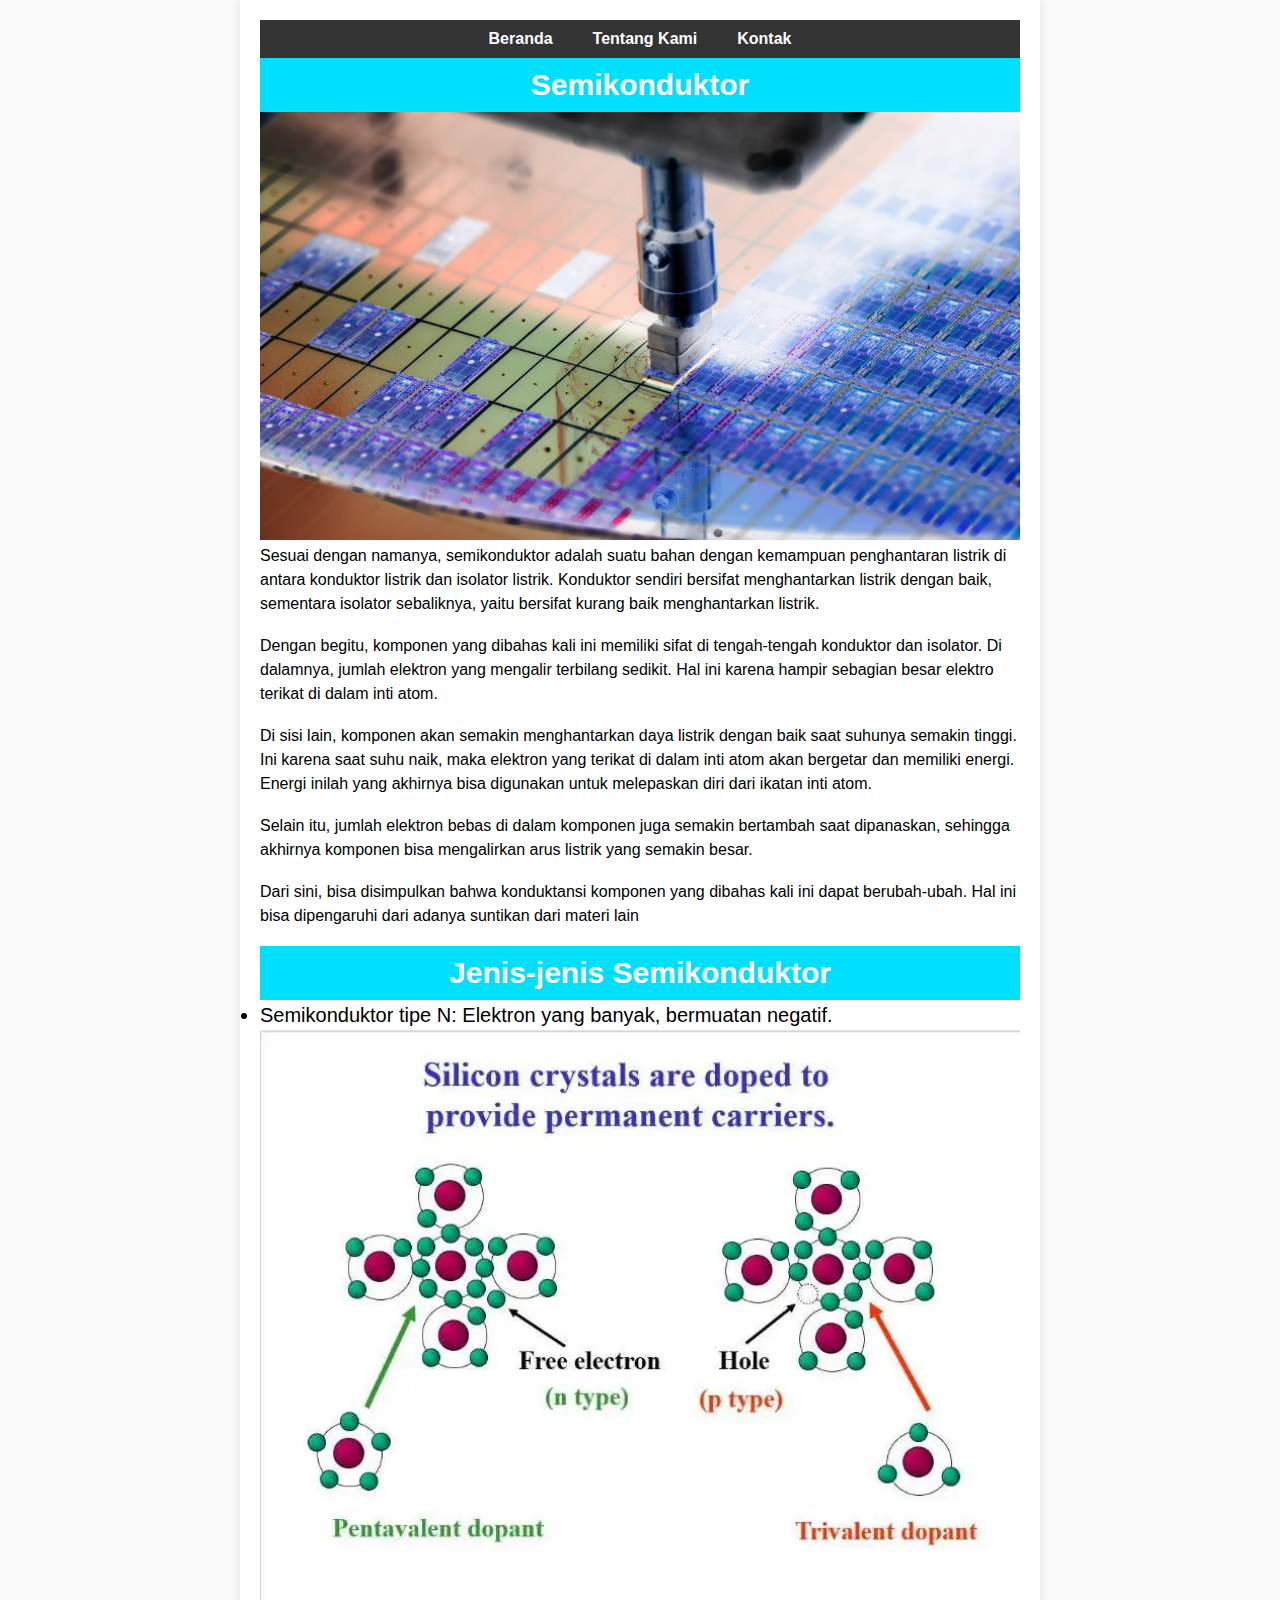
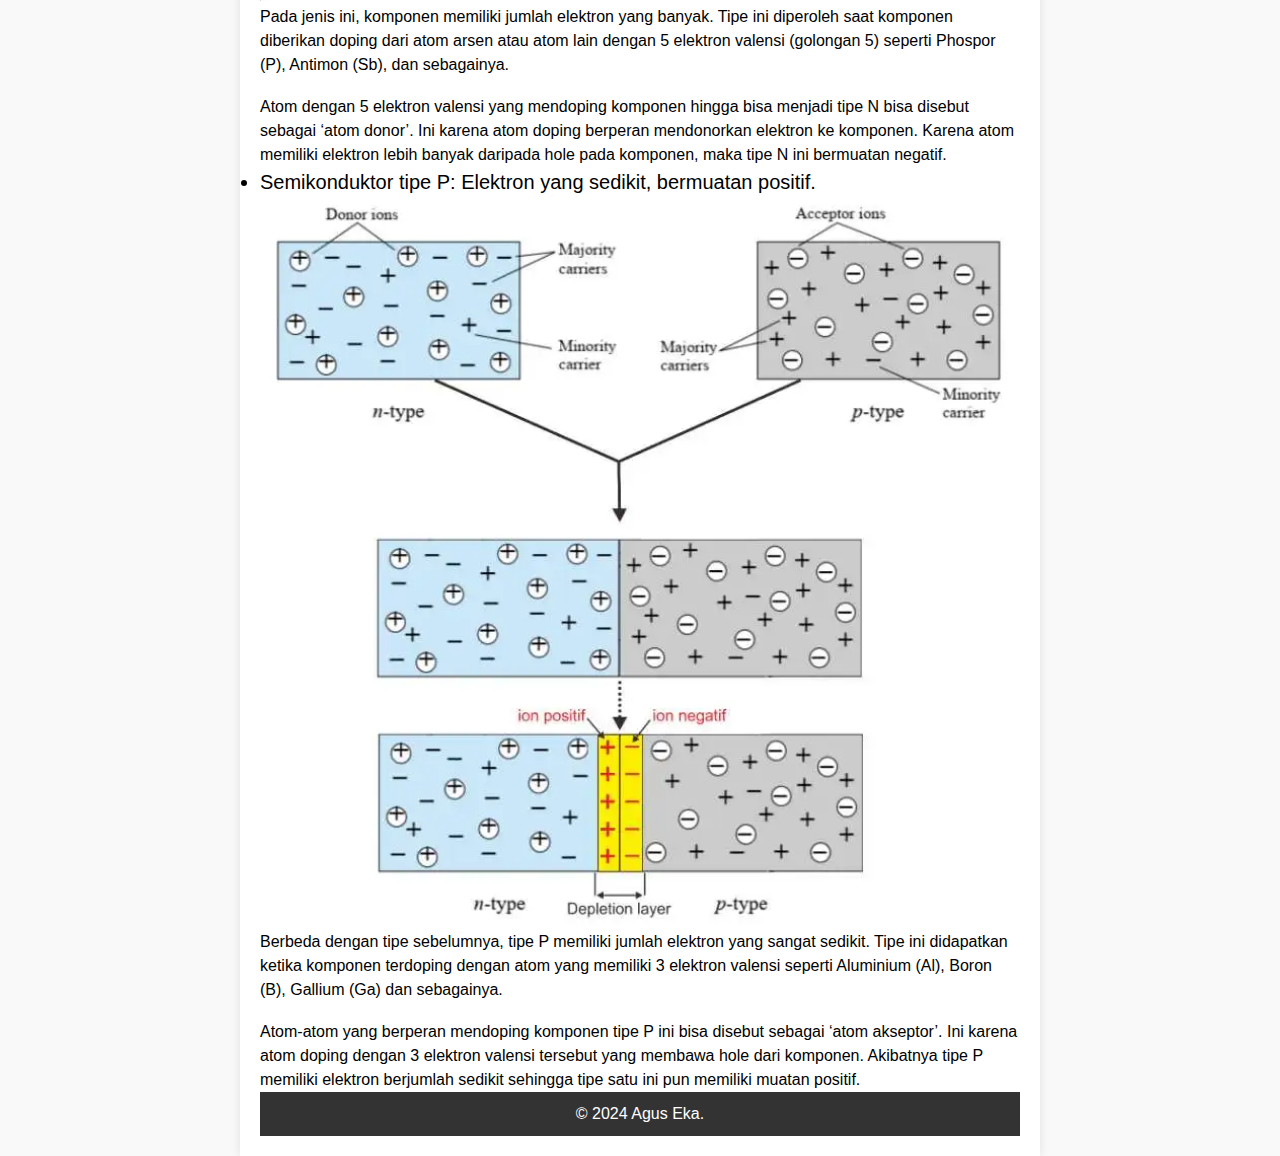
<file: semikonduktor.html>
<!DOCTYPE html>
<html lang="en">
<head>
    <meta charset="UTF-8">
    <meta name="viewport" content="width=device-width, initial-scale=1.0">
    <title>Halaman semikonduktor</title>
    <link rel="stylesheet" href="style1.css">
    <!--script type="text/javascript" src="JavaScript.js"></script-->
</head>
<body>
    <div class="container"> <!-- Kotak utama -->
        <div class="navbar"> <!-- Kotak untuk navigasi bar -->
            <a href="index.html">Beranda</a>
            <a href="about.html">Tentang Kami</a>
            <a href="Contact.html">Kontak</a>
        </div>
        <h1> Semikonduktor</h1>
        <img src="Image/semii.jpeg" alt="Semikonduktor">
        <p color: #333;>Sesuai dengan namanya, semikonduktor adalah suatu bahan dengan kemampuan penghantaran listrik di antara konduktor listrik dan isolator listrik. Konduktor sendiri bersifat menghantarkan listrik dengan baik, sementara isolator sebaliknya, yaitu bersifat kurang baik menghantarkan listrik.</p>
        <br>
        <p color: #333;>Dengan begitu, komponen yang dibahas kali ini memiliki sifat di tengah-tengah konduktor dan isolator. Di dalamnya, jumlah elektron yang mengalir terbilang sedikit. Hal ini karena hampir sebagian besar elektro terikat di dalam inti atom.</p>
        <br>
        <p color: #333;>Di sisi lain, komponen akan semakin menghantarkan daya listrik dengan baik saat suhunya semakin tinggi. Ini karena saat suhu naik, maka elektron yang terikat di dalam inti atom akan bergetar dan memiliki energi. Energi inilah yang akhirnya bisa digunakan untuk melepaskan diri dari ikatan inti atom.</p>
        <br>
        <p color: #333;>Selain itu, jumlah elektron bebas di dalam komponen juga semakin bertambah saat dipanaskan, sehingga akhirnya komponen bisa mengalirkan arus listrik yang semakin besar.</p>
        <br>
        <p color: #333;>Dari sini, bisa disimpulkan bahwa konduktansi komponen yang dibahas kali ini dapat berubah-ubah. Hal ini bisa dipengaruhi dari adanya suntikan dari materi lain</p>
        <br>
        <h1>Jenis-jenis Semikonduktor</h1>
        <ul>
            <li>Semikonduktor tipe N: Elektron yang banyak, bermuatan negatif.</li>
        </ul>
        <img src="Image/Tipe-N.webp" alt="Tipe N">
        <p color: #333;>Pada jenis ini, komponen memiliki jumlah elektron yang banyak. Tipe ini diperoleh saat komponen diberikan doping dari atom arsen atau atom lain dengan 5 elektron valensi (golongan 5) seperti Phospor (P), Antimon (Sb), dan sebagainya.</p>
        <br>
        <p color: #333;>Atom dengan 5 elektron valensi yang mendoping komponen hingga bisa menjadi tipe N bisa disebut sebagai ‘atom donor’. Ini karena atom doping berperan mendonorkan elektron ke komponen.  Karena atom memiliki elektron lebih banyak daripada hole pada komponen, maka tipe N ini bermuatan negatif.</p>
        <ul>
            <li>Semikonduktor tipe P: Elektron yang sedikit, bermuatan positif.</li>
        </ul>
        <img src="Image/Tipe-P.webp" alt="Tipe P">
        <p color: #333;>Berbeda dengan tipe sebelumnya, tipe P memiliki jumlah elektron yang sangat sedikit. Tipe ini didapatkan ketika komponen terdoping dengan atom yang memiliki 3 elektron valensi seperti Aluminium (Al), Boron (B), Gallium (Ga) dan sebagainya.</p>
        <br>
        <p color: #333;>Atom-atom yang berperan mendoping komponen tipe P ini bisa disebut sebagai ‘atom akseptor’. Ini karena atom doping dengan 3 elektron valensi tersebut yang membawa hole dari komponen. Akibatnya tipe P memiliki elektron berjumlah sedikit sehingga tipe satu ini pun memiliki muatan positif.</p>
        <a id="page-top"></a>
        
        <footer>
            <p>&copy; 2024 Agus Eka.</p>
        </footer>
    </div>
    <button onclick="topFunction()" id="myBtn" title="Go to top">Top</button>

    <script src="JavaScript.js"></script>   
</body>
</html>
</file>
<file: style1.css>
* {
    margin: 0;
    padding: 0;
    box-sizing: border-box;
}
.navbar {
    background-color: #333;
    display: flex;
    justify-content: center;
    padding: 10px;
}

.navbar a {
    text-decoration: none;
    color: #fff;
    font-weight: bold;
    margin: 0 20px;
    transition: color 0.3s; /* Add smooth color transition effect */
}

.navbar a:hover {
    color: #ff9900; /* Change color on hover */
}
 body {
    font-family: Arial, sans-serif;
    background-color: #f9f9f9;
    margin: 0;
    padding: 0;
}
.container {
    max-width: 800px;
    margin: 0 auto;
    padding: 20px;
    background-color: #ffffff;
    box-shadow: 0 0 10px rgba(0, 0, 0, 0.1);
}
h1 {
    background-color: #00e0fd;
    padding: 10px;
    text-align: center;
    font-size: 30px;
    color: #fff;
}
p {
    font-size: 16px;
    line-height: 1.5;
}
li {
    font-size: 20px;
    line-height: 1.5;
    color: #000000;
}
img{
    width: 100%;
    height: auto;   
}
footer {
    background-color: #333;
    padding: 10px;
    text-align: center;
    font-size: 14px;
    color: #fff;
}

footer a:hover {
    color: #007bff;
}
li::marker {
    list-style-type: decimal; /* Menggunakan bullet berbentuk lingkaran */
    color: rgb(0, 0, 0); /* Mengubah warna marker */
}
ol {
    position: relative; 
    margin-right: 20px;
    left: 30px; 
    top: 1px;
}
#myBtn {
    display: none;
    position: fixed;
    bottom: 20px;
    right: 30px;
    z-index: 99;
    font-size: 18px;
    border: none;
    outline: none;
    background-color: #333;
    color: white;
    cursor: pointer;
    padding: 15px;
    border-radius: 4px;
  }
  
  #myBtn:hover {
    background-color: #555;
  }
</file>
<file: style.css>
/* Reset default browser styles */
* {
    margin: 0;
    padding: 0;
    box-sizing: border-box;
}

/* Style the navigation bar */
.navbar {
    background-color: #333;
    display: flex;
    justify-content: center;
    padding: 10px;
}

.navbar a {
    text-decoration: none;
    color: #fff;
    font-weight: bold;
    margin: 0 20px;
    transition: color 0.3s; /* Add smooth color transition effect */
}

.navbar a:hover {
    color: #ff9900; /* Change color on hover */
}

/* Style the menu options */
.menu {
    text-align: center;
    margin-top: 20px;
}

.menu h2 {
    font-size: 24px;
    margin-bottom: 20px;
}

.menu a {
    display: block;
    text-decoration: none;
    color: #c9c9c9;
    font-weight: bold;
    margin-bottom: 10px;
    transition: background-color 0.3s; /* Add smooth background color transition effect */
}

.menu a:hover {
    background-color: #f9f9f9; /* Change background color on hover */
}
img {
    width: 20%;
    height: auto;
}

footer {
        background-color: #333;
        padding: 10px;
        text-align: center;
        font-size: 14px;
        color: #fff;
    }

    /* Optional: Add hover effect for links in the footer */
    footer a:hover {
        color: #007bff;
    }

    /* Basic styling for the form */
    body {
        font-family: Arial, sans-serif;
        background-color: #ffffff;
        background-size: cover;
    }
    .wrapper {
        background: #fff;
        width: 100%;
        padding: 2rem;
        box-shadow: 0 0px 2.2px rgba(0, 0, 0, 0.028), 0 0px 5.3px rgba(0, 0, 0, 0.04), 0 0px 10px rgba(0, 0, 0, 0.05);
    }
    
    /* Form input styles */
    .form-group {
        margin-bottom: 1rem;
    }
    
    label {
        font-weight: bold;
    }
    
    input[type="text"],
    input[type="email"],
    textarea {
        width: 100%;
        padding: 0.5rem;
        border: 1px solid #ccc;
        border-radius: 10px;
    }
    
    button.submit {
        background: #007bff;
        color: #fff;
        border: none;
        padding: 0.5rem 1rem;
        border-radius: 4px;
        cursor: pointer;
        transition: background 0.3s ease;
    }
    
    button.submit:hover {
        background: #0056b3;
    }
</file>
